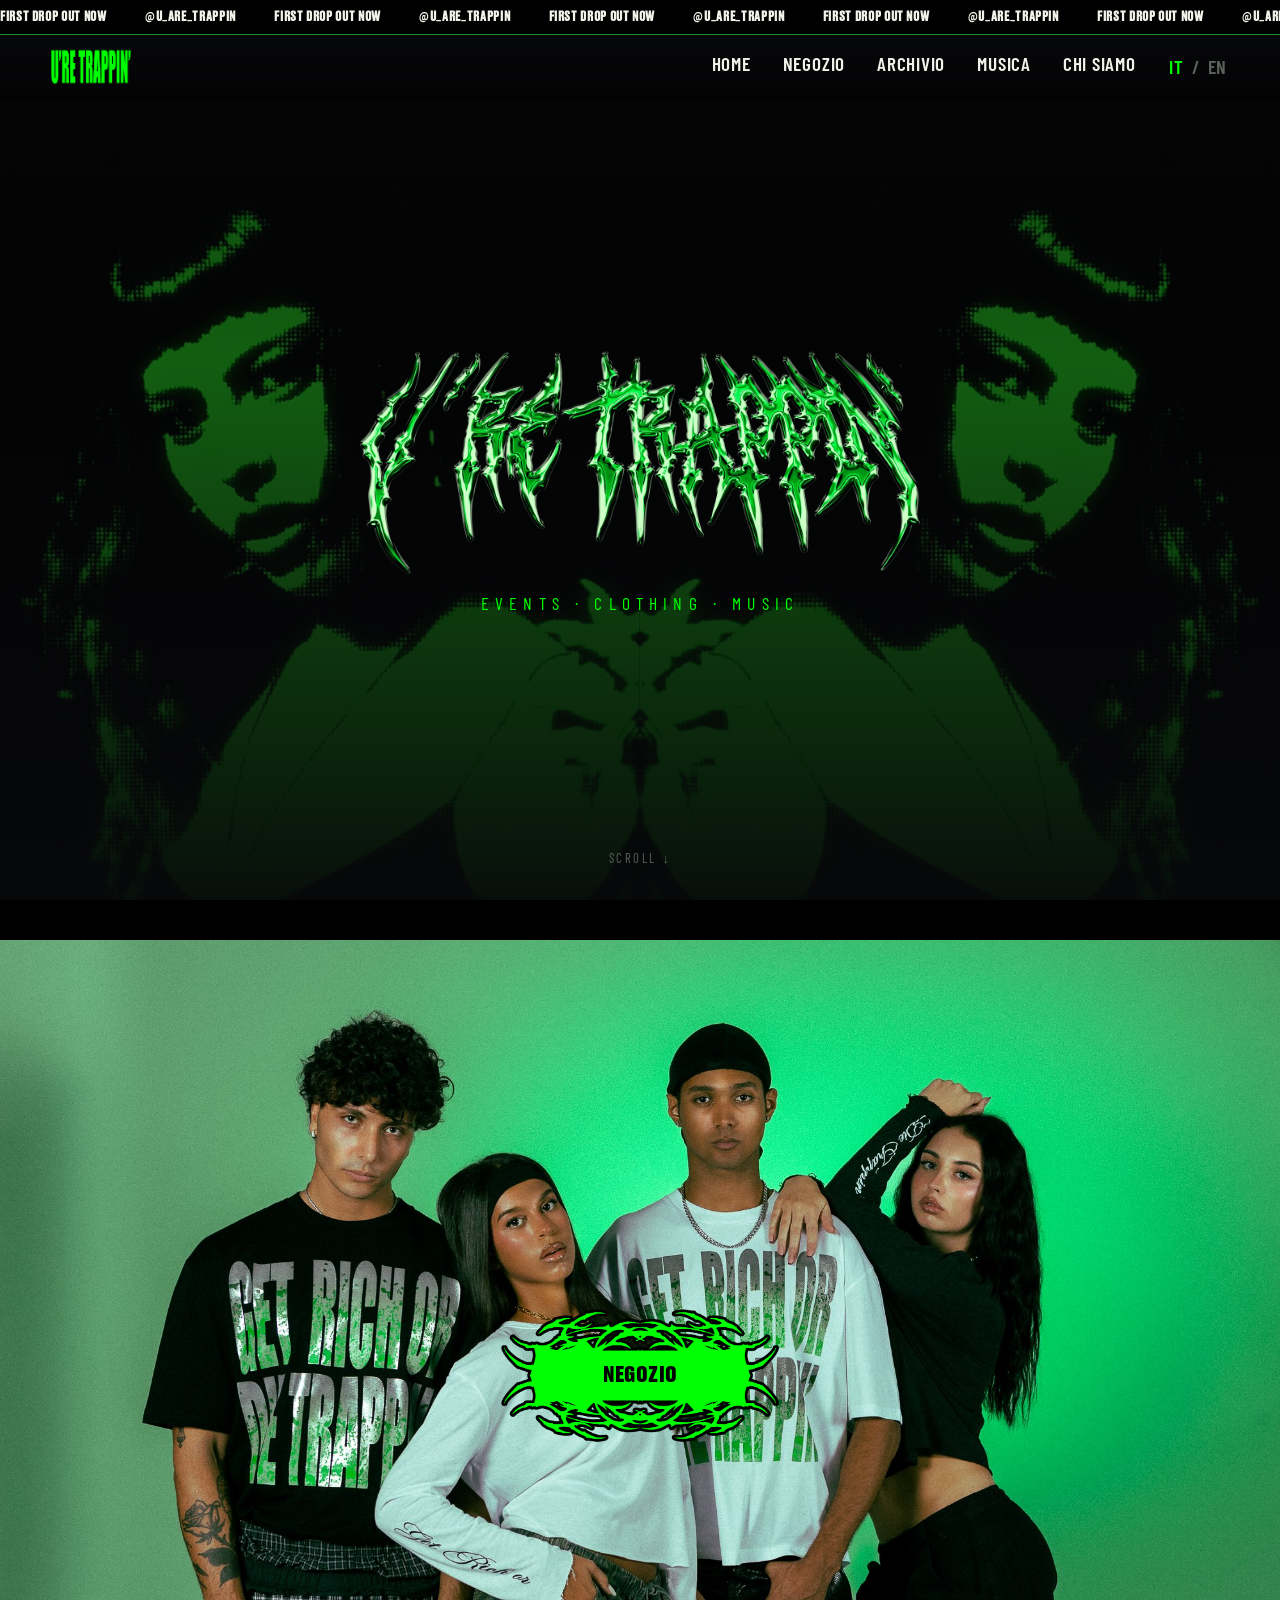
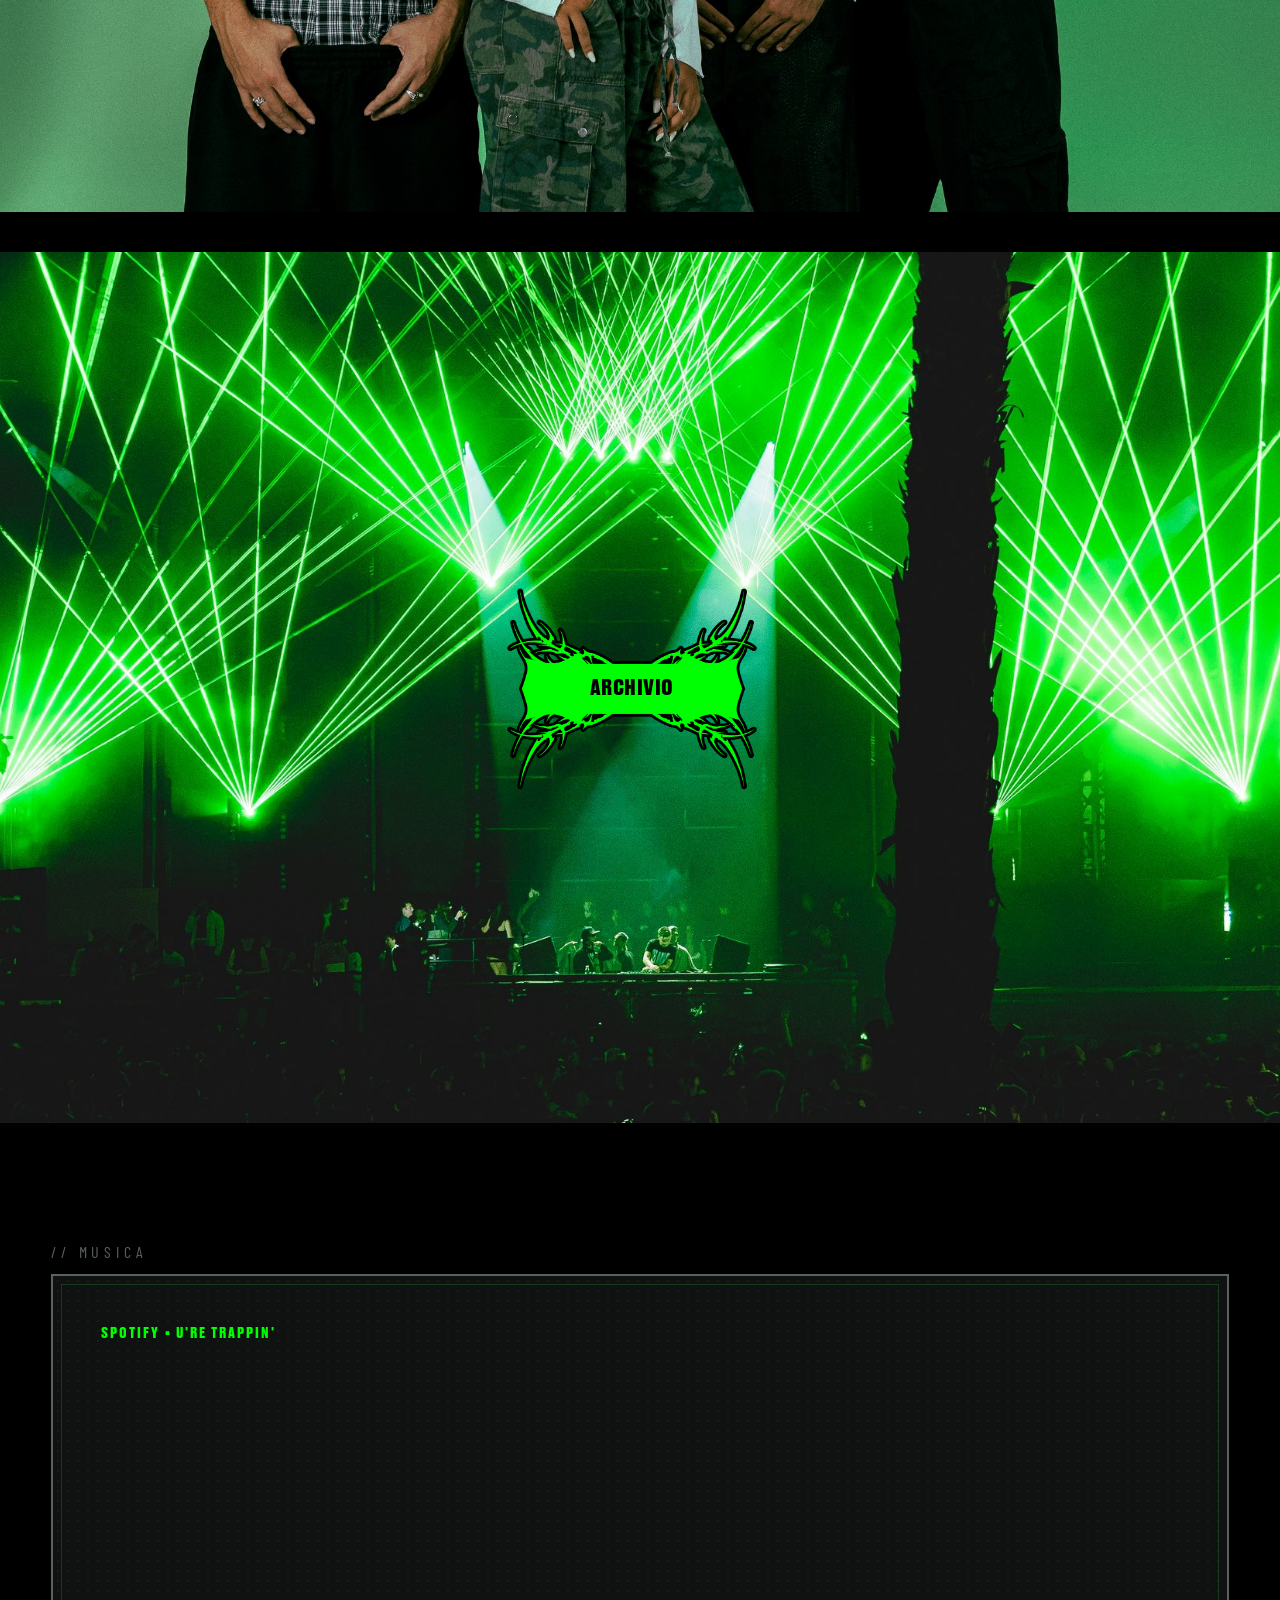
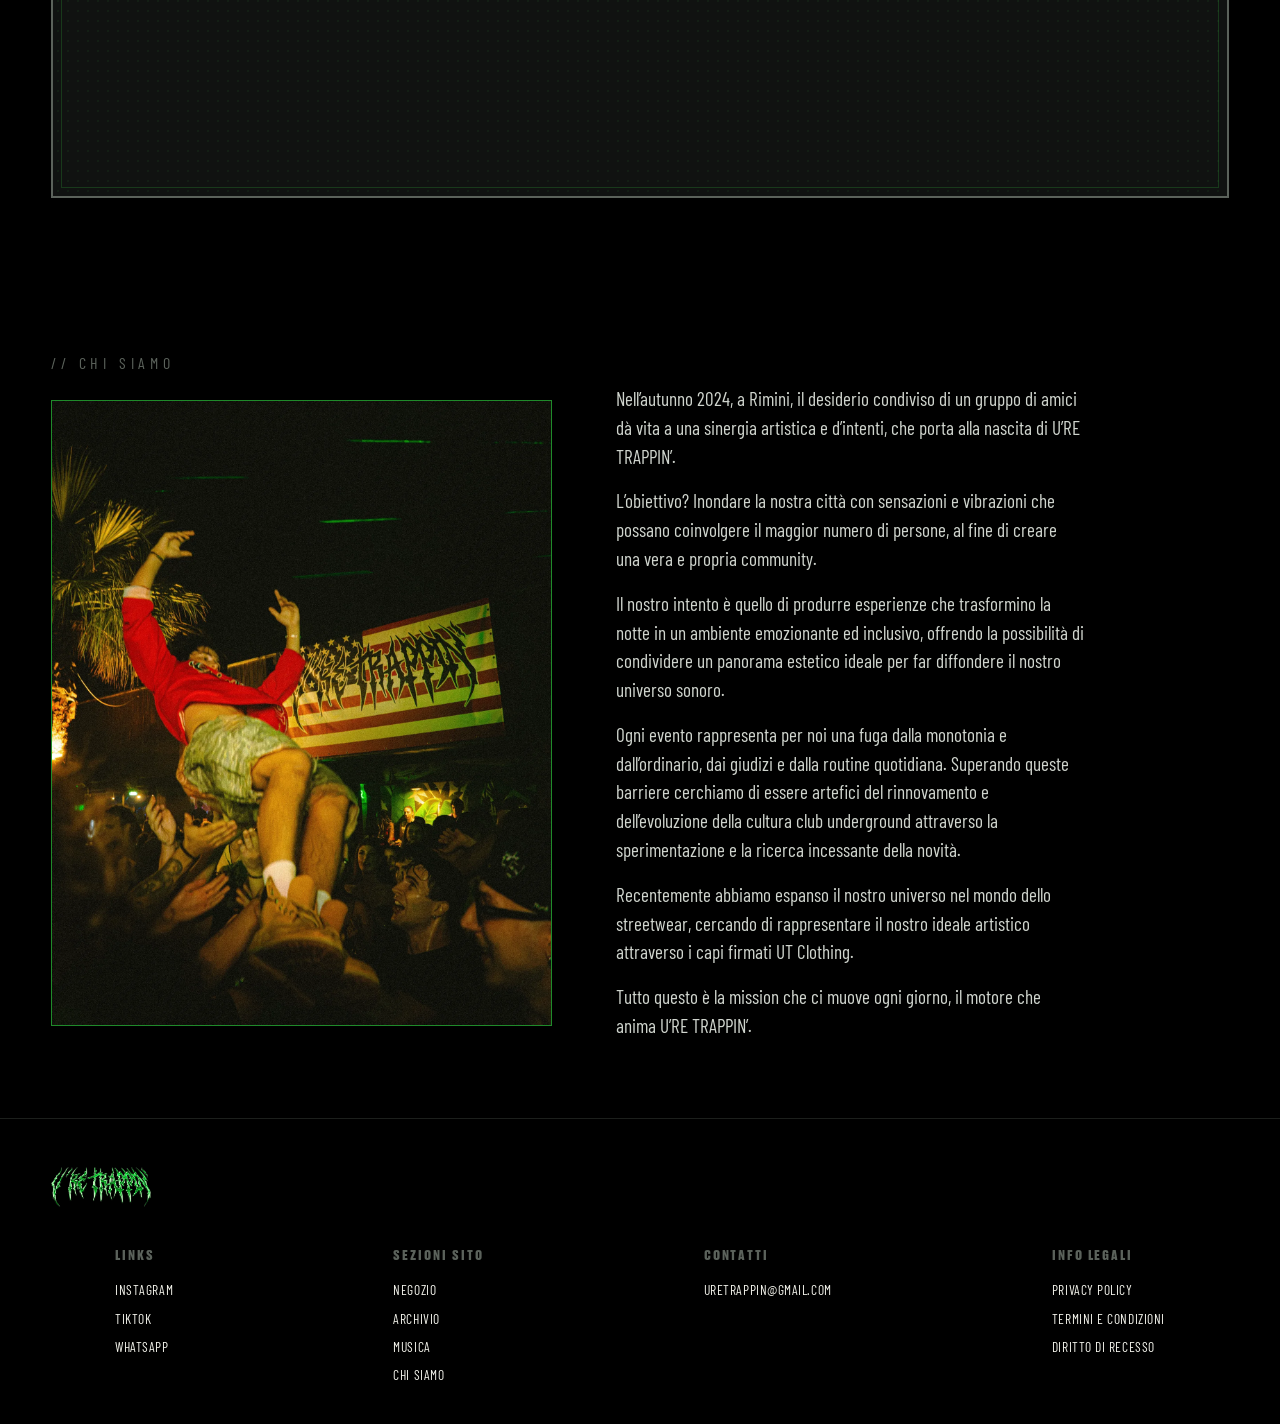
<file: index.html>
<!DOCTYPE html>
<html lang="it">
<head>
<meta charset="UTF-8">
<meta name="viewport" content="width=device-width, initial-scale=1.0">
<title>U'RE TRAPPIN'</title>
<!-- ===== SEO / CONDIVISIONE SOCIAL =====
     favicon segnaposto (assets/brand/favicon.png, sostituibile con
     un'icona vera quando ce n'è una). og:image è un percorso relativo:
     una volta online il sito con un dominio vero, va reso assoluto
     (https://tuodominio.it/assets/brand/og-image.png) perché WhatsApp/
     Instagram/Twitter leggano l'anteprima correttamente. -->
<link rel="icon" type="image/png" href="assets/brand/favicon.png?v=2">
<meta name="description" content="U're Trappin' — eventi, abbigliamento e musica. Scopri gli ultimi drop, l'archivio degli eventi e la nostra musica." data-i18n-attr="content:meta.home.desc">
<meta property="og:type" content="website">
<meta property="og:site_name" content="U're Trappin'">
<meta property="og:url" content="https://uretrappin.com/">
<meta property="og:title" content="U're Trappin'">
<meta property="og:description" content="Eventi, abbigliamento e musica. Scopri gli ultimi drop, l'archivio e la nostra musica.">
<meta property="og:image" content="https://uretrappin.com/assets/brand/og-image.png">
<meta name="twitter:card" content="summary_large_image">
<meta name="twitter:title" content="U're Trappin'">
<meta name="twitter:description" content="Eventi, abbigliamento e musica.">
<meta name="twitter:image" content="https://uretrappin.com/assets/brand/og-image.png">
<link rel="preconnect" href="https://fonts.googleapis.com">
<link href="https://fonts.googleapis.com/css2?family=Anton&family=Bungee&family=Baloo+2:wght@600;800&family=Barlow+Condensed:wght@400;500;600;700&family=Michroma&display=swap" rel="stylesheet">
<link rel="stylesheet" href="css/style.css">
</head>
<body>

<!-- ===== COUNTDOWN DROP =====
     Caricato da js/common.js (loadCountdown, condiviso da TUTTE le
     pagine) dentro questo div — vedi il commento lì per come
     rimuoverlo dopo il lancio vero. -->
<div id="countdown-root"></div>

<!-- ===== SCHERMATA DI CARICAMENTO =====
     Overlay a schermo intero, visibile finché la pagina non ha finito
     di caricare (immagini incluse). Sparisce da solo via js/common.js
     (vedi funzione hidePageLoader). -->
<div id="pageLoader">
  <img src="assets/brand/logo-hero-footer.webp" alt="U're Trappin'" class="loader-logo">
</div>

<!-- ===== NAVBAR (condivisa, vedi partials/nav.html) ===== -->
<div id="nav-mount"></div>

<!-- ===== HERO (landing) =====
     Foto di sfondo + logo. Per cambiare la foto: modifica il
     percorso in css/style.css alla regola .hero::before -->
<section class="hero">
  <!-- ===== PROVA VIDEO DI SFONDO (temporaneo) =====
       Due video diversi: uno per desktop e uno per mobile (sotto i
       720px). Il src NON è scritto qui ma scelto da js/common.js in base
       alla larghezza dello schermo, così il browser scarica solo quello
       che serve (un <source media> dentro <video> non funziona, quello
       vale solo per <picture>). La foto di .hero::before in
       css/style.css resta lì sotto, e torna visibile da sola se il
       video non parte. Per togliere la prova: elimina questo <video>. -->
  <video class="hero-video" autoplay muted loop playsinline webkit-playsinline preload="auto"
         data-src-desktop="assets/brand/hero-video-desktop.mp4"
         data-src-mobile="assets/brand/hero-video-mobile.mp4"></video>
  <div class="hero-content">
    <img class="logo" src="assets/brand/logo-hero-footer.webp" alt="U're Trappin'">
    <div class="tag">Events · Clothing · Music</div>
  </div>
  <div class="scroll-cue">Scroll ↓</div>
</section>

<!-- ===== SEZIONE SHOP (anteprima sulla home) =====
     Foto a piena larghezza (sfondo CSS, vedi style.css) + pulsante
     grafico sopra (vedi .tribal-btn in style.css: usa PNG forniti dal
     grafico, assets/brand/pulsante-negozio.png). Foto diverse per
     mobile/desktop, gestite automaticamente da una media query in CSS
     — non serve toccare l'HTML per quello. -->
<section id="shop" class="teaser-banner">
  <a class="tribal-btn tribal-btn--negozio" href="shop.html">
    <span class="tribal-btn-label" data-i18n="nav.shop">Negozio</span>
  </a>
</section>

<!-- ===== SEZIONE GALLERY (anteprima sulla home) =====
     Stessa logica della sezione Shop qui sopra, con
     assets/brand/pulsante-archivio.png. -->
<section id="gallery" class="teaser-banner">
  <a class="tribal-btn tribal-btn--archivio" href="gallery.html">
    <span class="tribal-btn-label" data-i18n="nav.gallery">Archivio</span>
  </a>
</section>

<!-- ===== SEZIONE EVENTI =====
     Rimossa temporaneamente (non eliminata dal progetto: recuperabile
     dalla cronologia Git — commit prima della rimozione — se e quando
     servirà di nuovo). ===== -->

<!-- ===== SEZIONE MUSIC =====
     Player Spotify incorporato. Per cambiare playlist: sostituisci
     l'URL nel src dell'iframe con quello della tua playlist Spotify
     (Condividi > Incorpora playlist, sul sito/app di Spotify) -->
<section id="music">
  <div class="eyebrow" data-i18n="home.music">// Musica</div>
  <div class="panel">
    <div class="panel-label">Spotify · U're Trappin'</div>
    <div class="playlist-wrap">
      <iframe style="border-radius:0" src="https://open.spotify.com/embed/playlist/7722tCvP0Tci7ySR0g6ZQf?utm_source=generator&theme=0&si=49c74c0af75840aa" width="100%" height="380" frameBorder="0" allowfullscreen="" allow="autoplay; clipboard-write; encrypted-media; fullscreen; picture-in-picture" loading="lazy"></iframe>
    </div>
  </div>
</section>

<!-- ===== SEZIONE ABOUT US ===== -->
<section id="about">
  <div class="eyebrow" data-i18n="home.about">// Chi Siamo</div>
  <div class="about">
    <div class="about-photo">
      <img src="assets/brand/about-photo.webp" alt="U're Trappin' crew">
    </div>
    <div>
      <p data-i18n="home.aboutP1"></p>
      <p data-i18n="home.aboutP2"></p>
      <p data-i18n="home.aboutP3"></p>
      <p data-i18n="home.aboutP4"></p>
      <p data-i18n="home.aboutP5"></p>
      <p data-i18n="home.aboutP6"></p>
    </div>
  </div>
</section>

<!-- ===== FOOTER (condiviso, vedi partials/footer.html) ===== -->
<div id="footer-mount"></div>

<script src="js/common.js"></script>

</body>
</html>
</file>
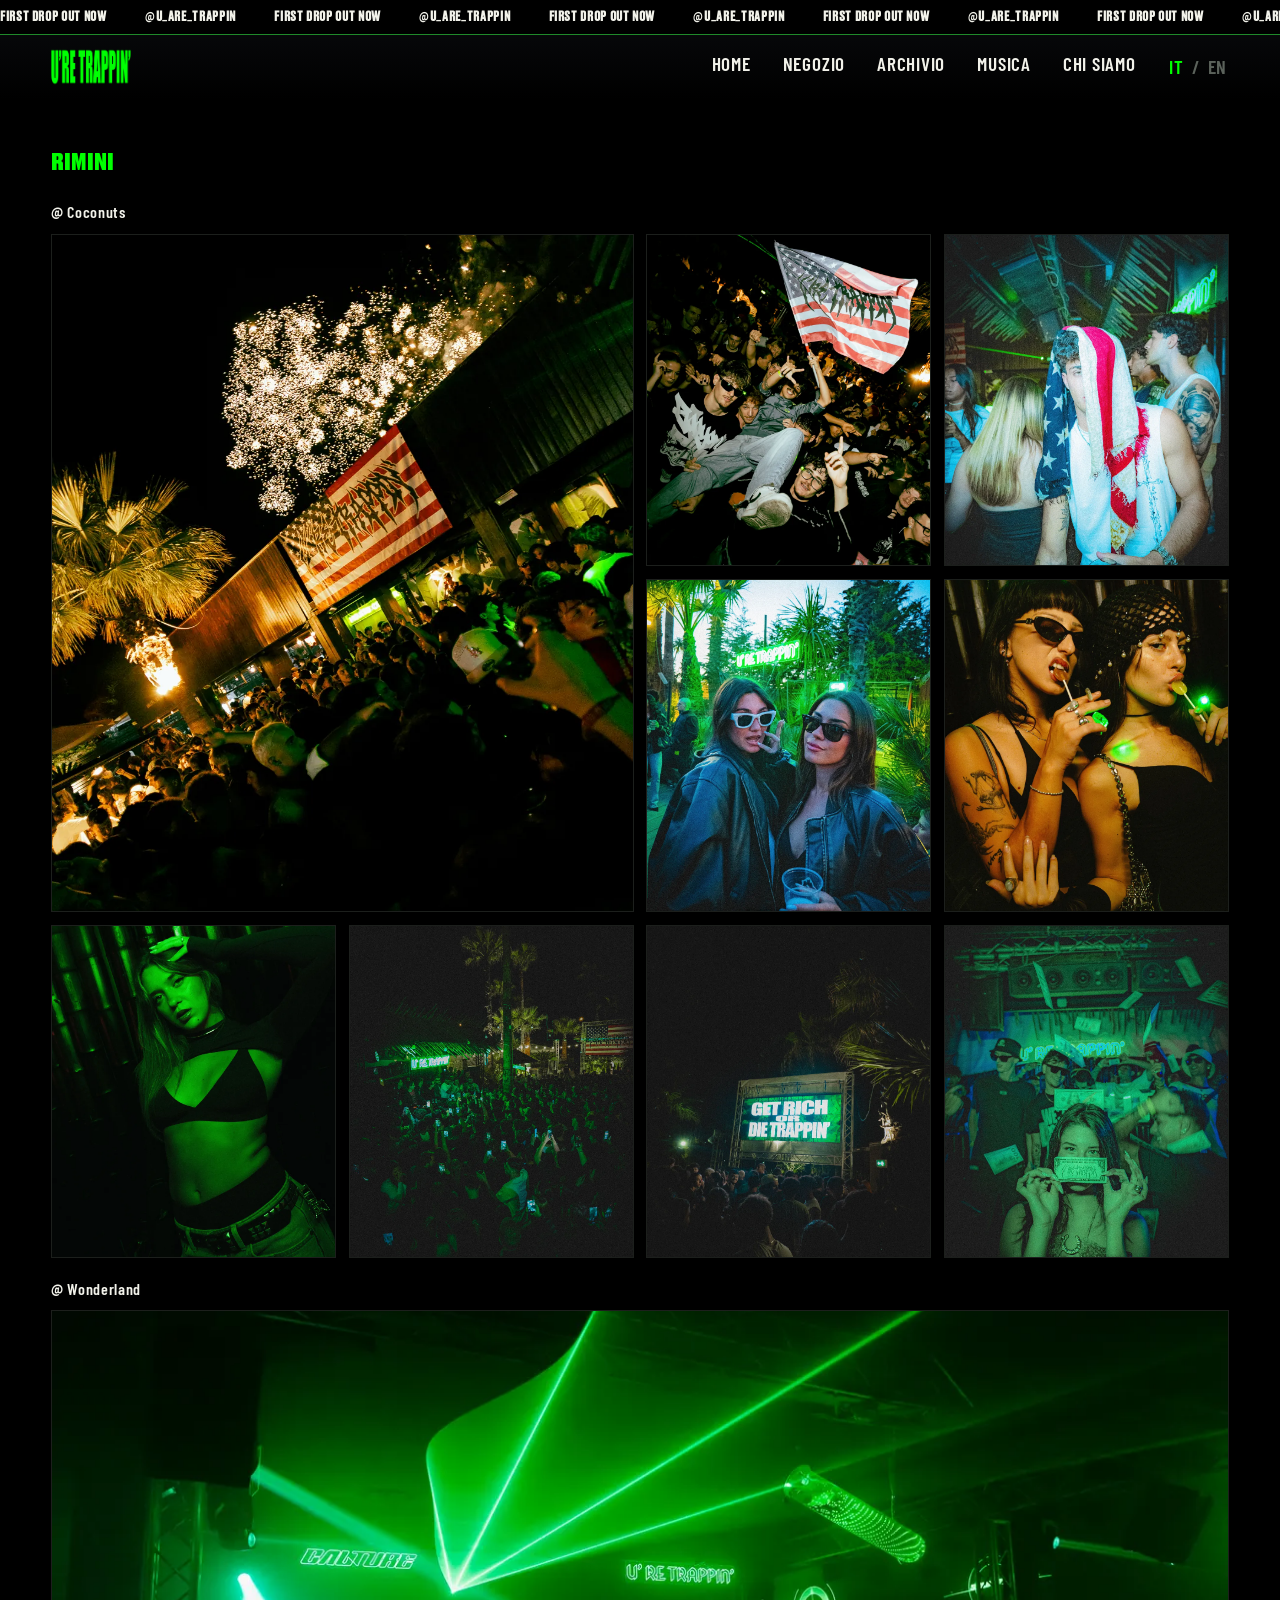
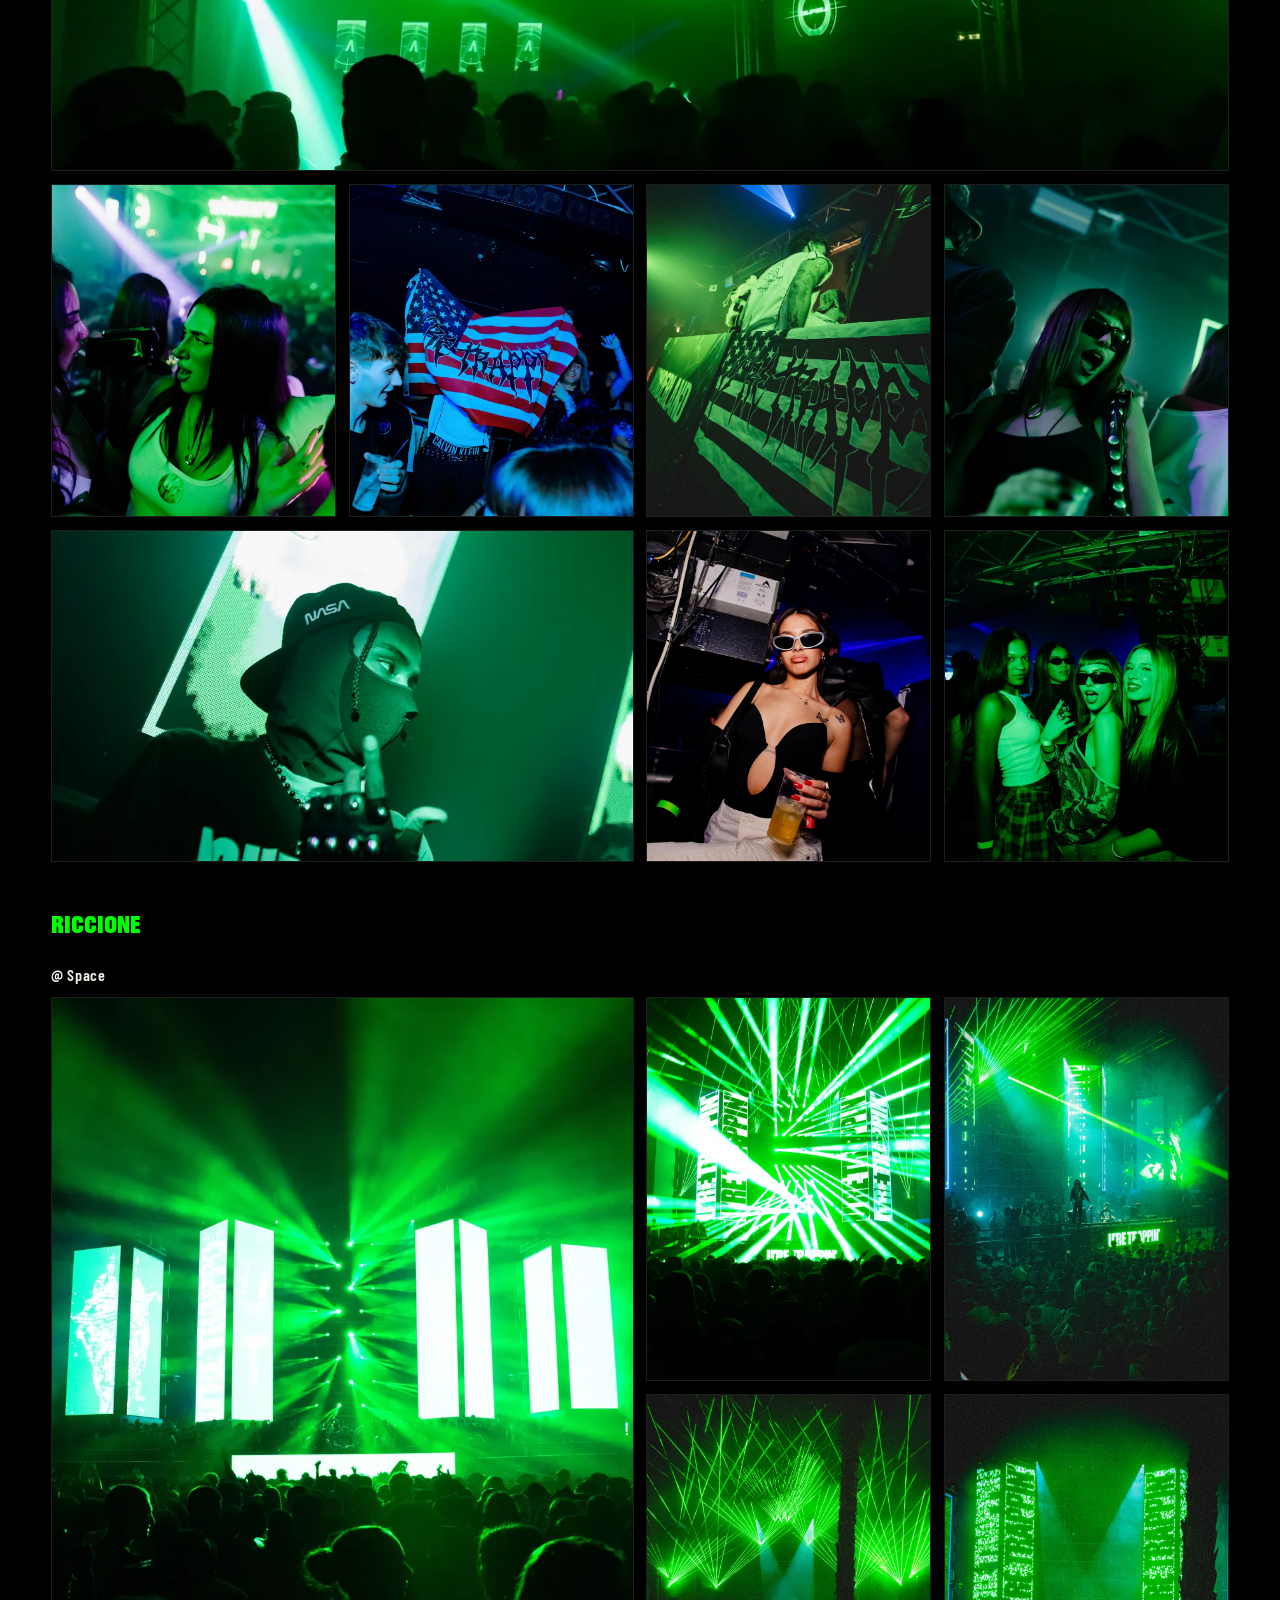
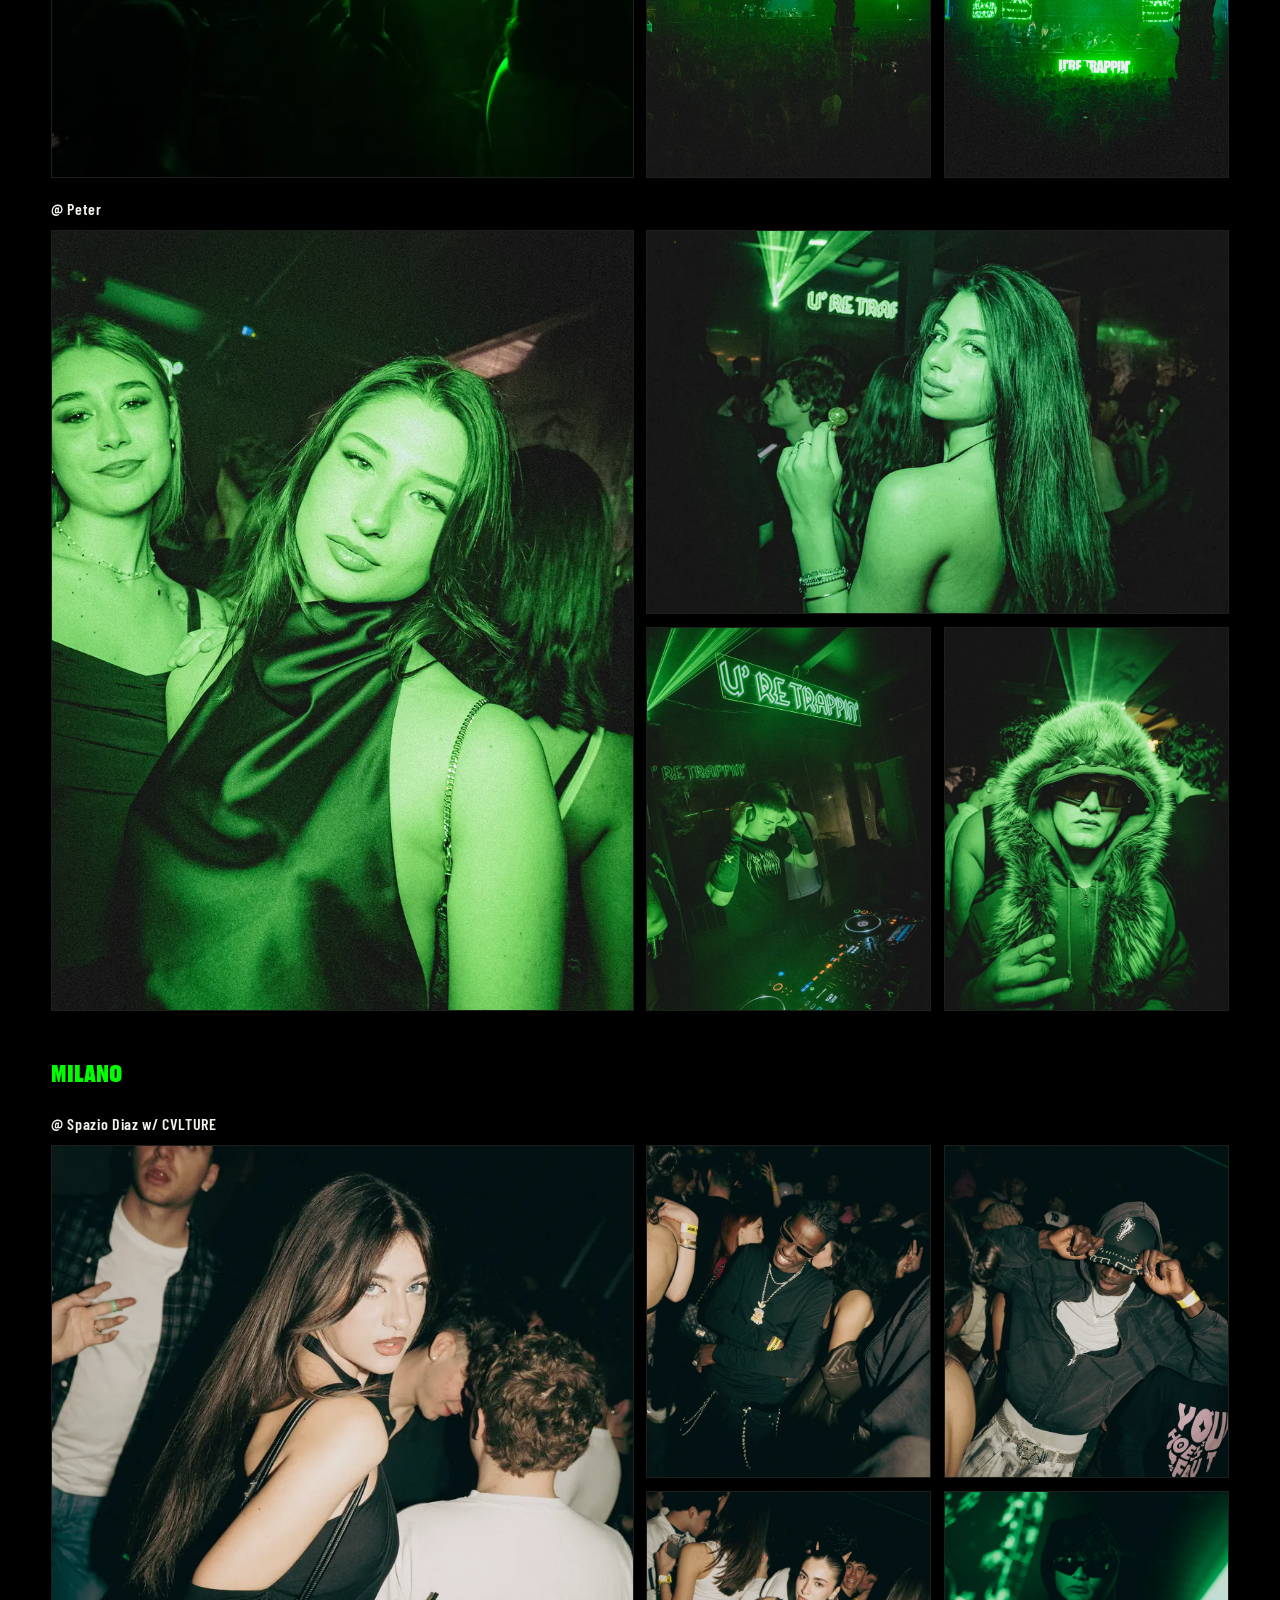
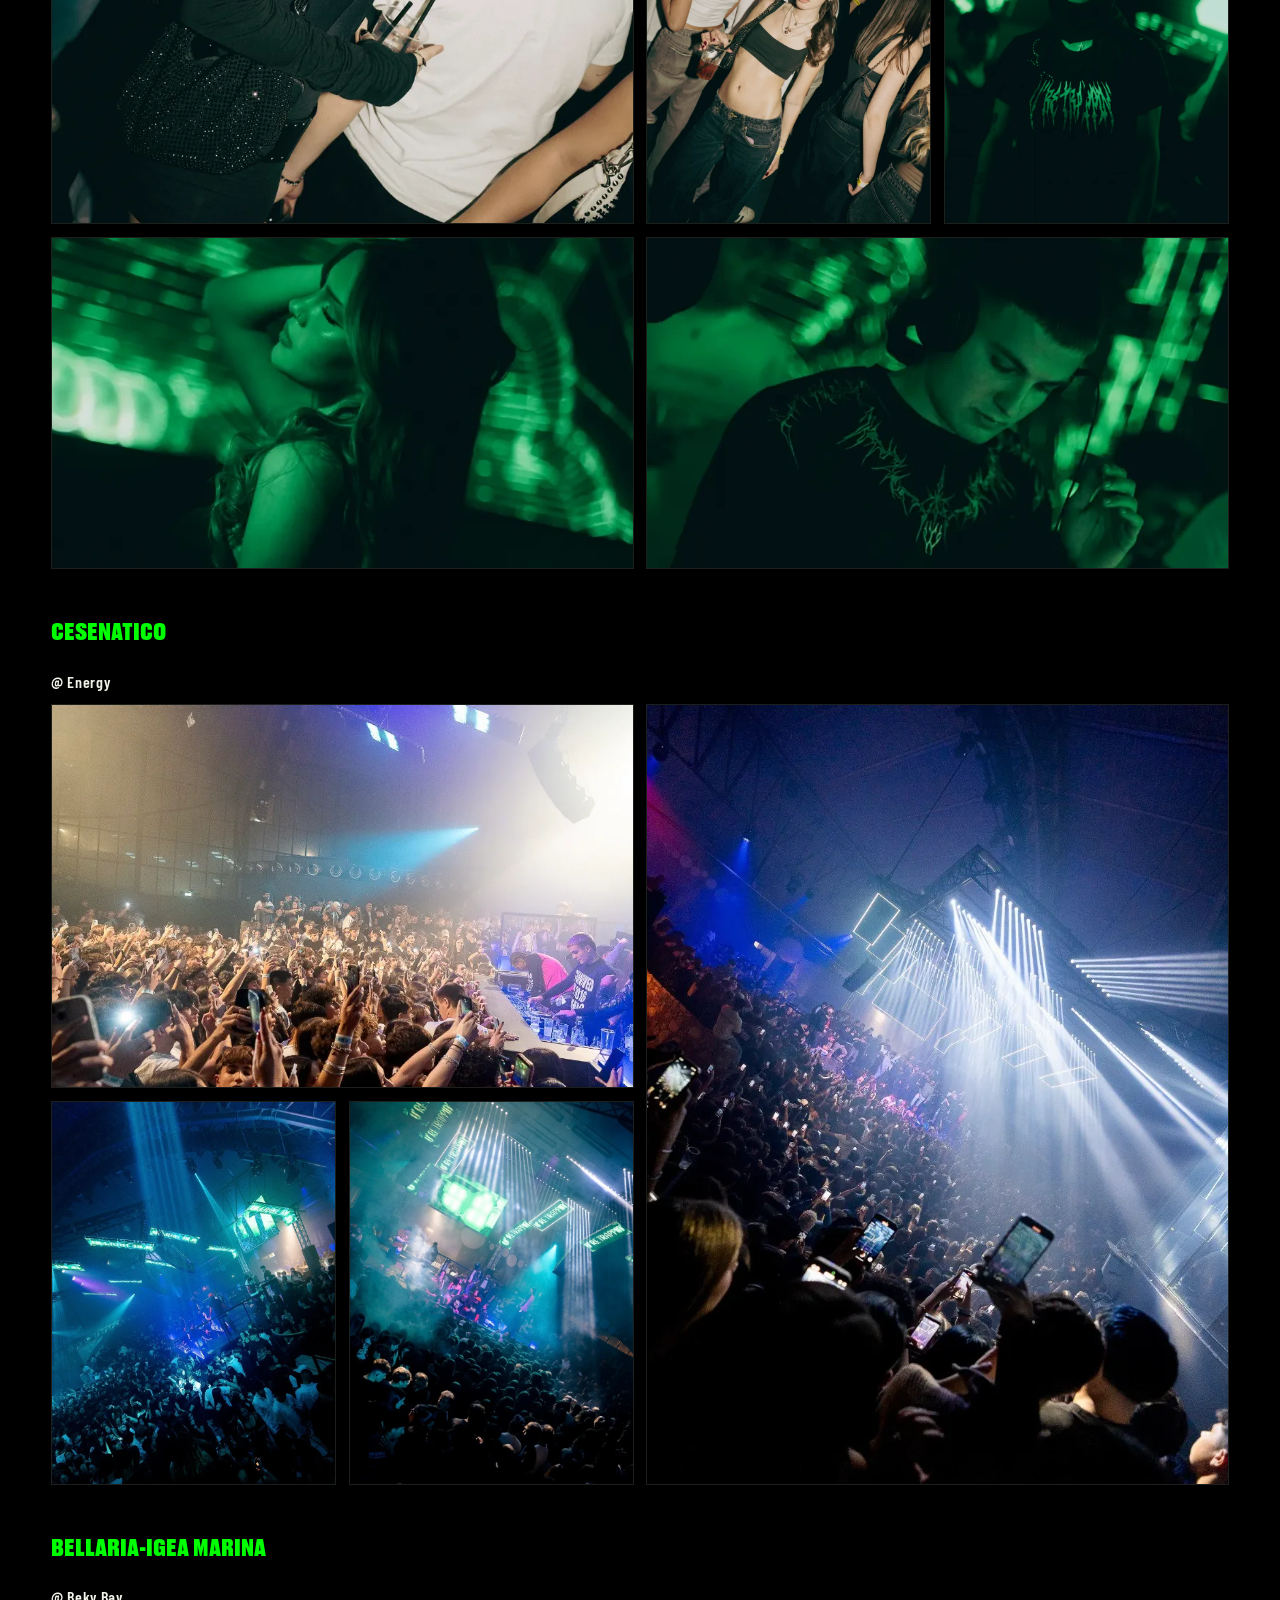
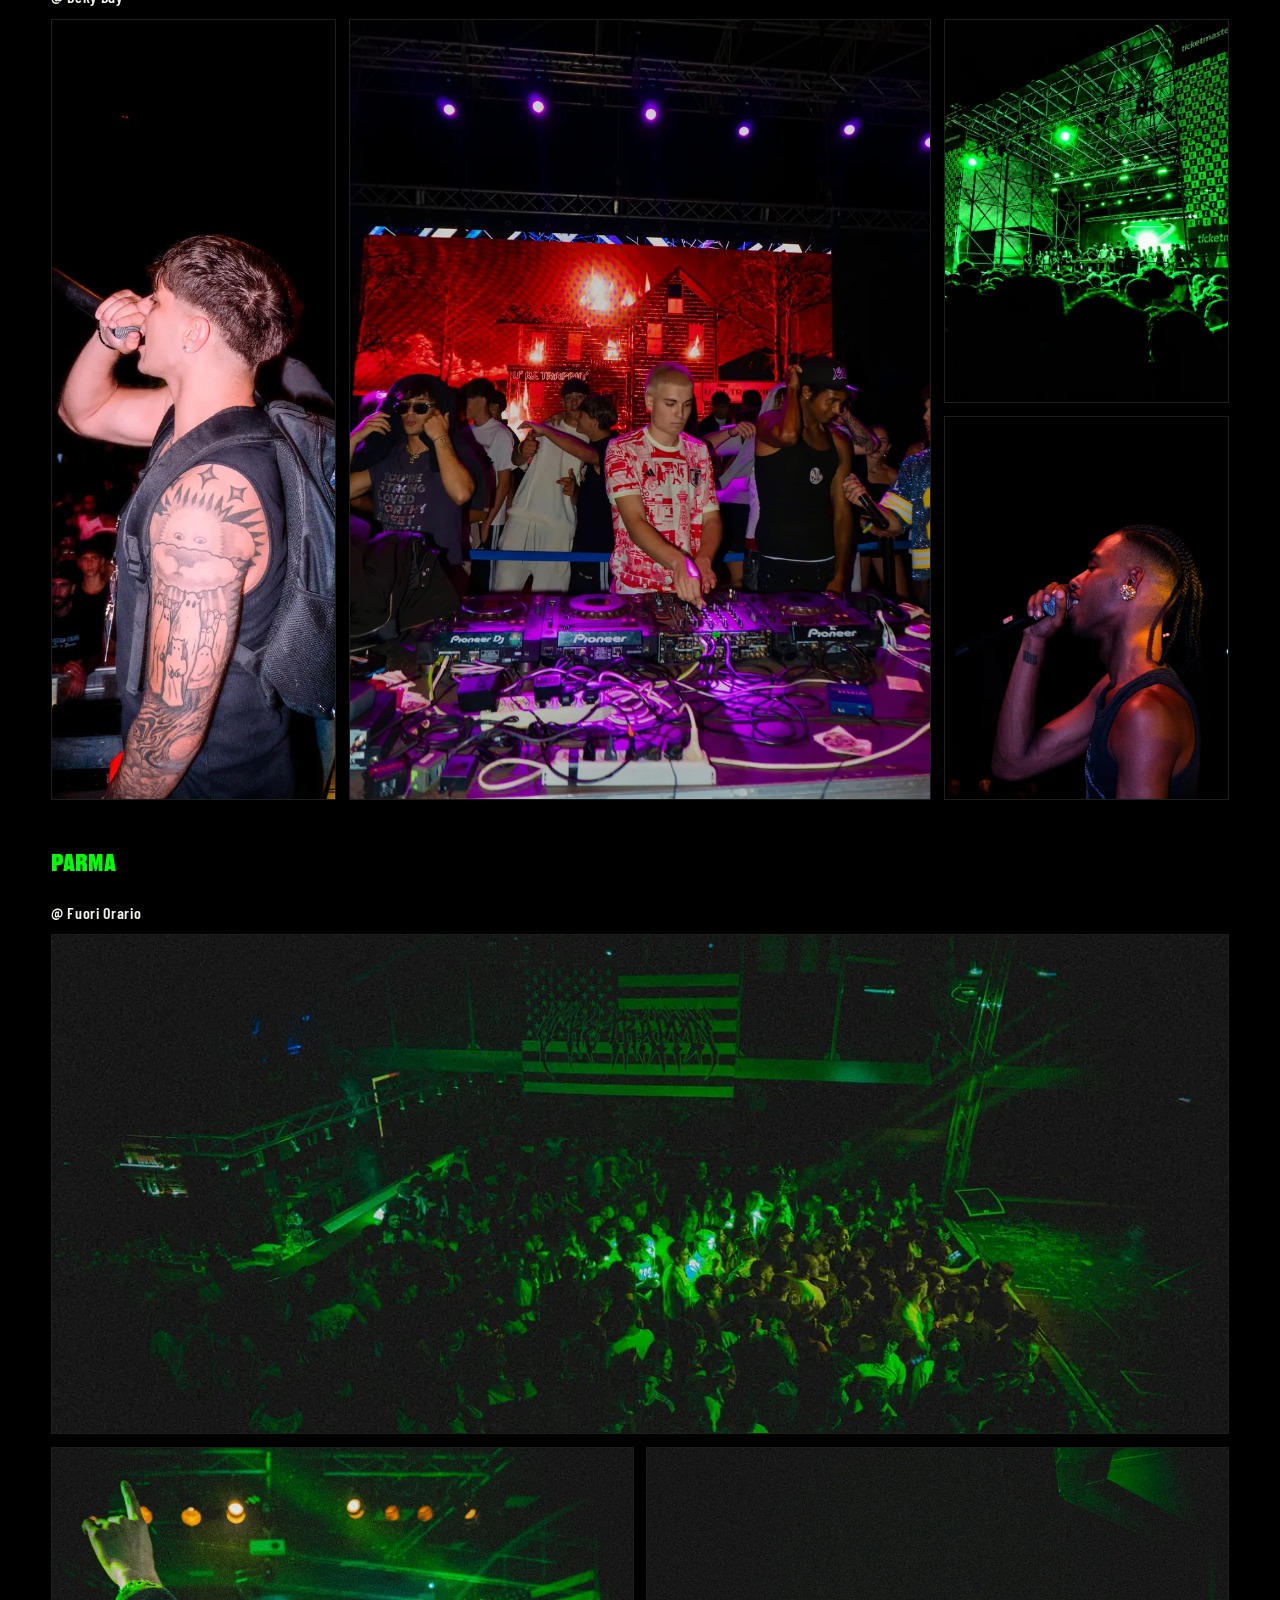
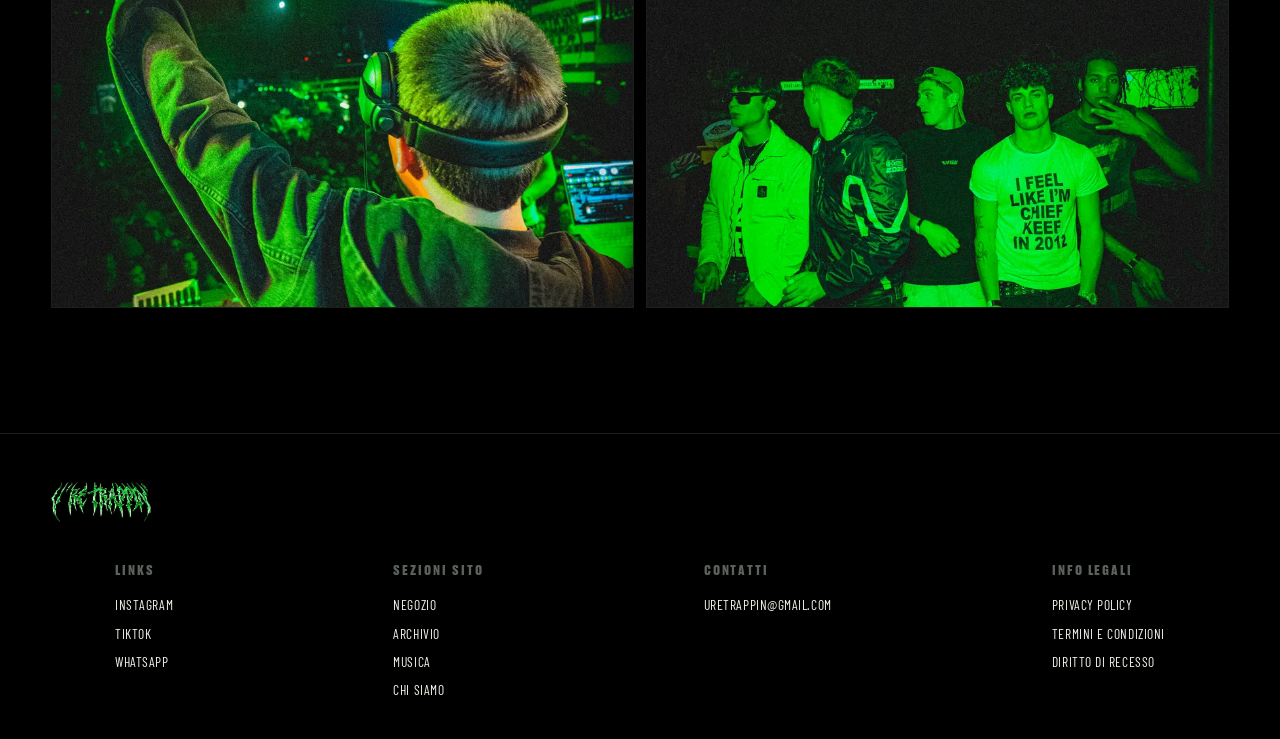
<file: gallery.html>
<!DOCTYPE html>
<html lang="it">
<head>
<meta charset="UTF-8">
<meta name="viewport" content="width=device-width, initial-scale=1.0">
<title data-i18n="meta.gallery.title">Archivio — U'RE TRAPPIN'</title>
<link rel="icon" type="image/png" href="assets/brand/favicon.png?v=2">
<meta name="description" content="Archivio U're Trappin' — foto dagli eventi in giro per l'Italia." data-i18n-attr="content:meta.gallery.desc">
<meta property="og:type" content="website">
<meta property="og:site_name" content="U're Trappin'">
<meta property="og:url" content="https://uretrappin.com/gallery.html">
<meta property="og:title" content="Archivio — U're Trappin'">
<meta property="og:description" content="Foto dagli eventi in giro per l'Italia.">
<meta property="og:image" content="https://uretrappin.com/assets/brand/og-image.png">
<meta name="twitter:card" content="summary_large_image">
<meta name="twitter:title" content="Archivio — U're Trappin'">
<meta name="twitter:description" content="Foto dagli eventi in giro per l'Italia.">
<meta name="twitter:image" content="https://uretrappin.com/assets/brand/og-image.png">
<link rel="preconnect" href="https://fonts.googleapis.com">
<link href="https://fonts.googleapis.com/css2?family=Anton&family=Bungee&family=Baloo+2:wght@600;800&family=Barlow+Condensed:wght@400;500;600;700&display=swap" rel="stylesheet">
<link rel="stylesheet" href="css/style.css">
</head>
<body>

<!-- ===== COUNTDOWN DROP =====
     Caricato da js/common.js (loadCountdown, condiviso da tutte le
     pagine) — impedisce di vedere/comprare il sito prima del lancio
     anche a chi apre questo URL direttamente. -->
<div id="countdown-root"></div>

<!-- ===== SCHERMATA DI CARICAMENTO =====
     Overlay a schermo intero, visibile finché la pagina non ha finito
     di caricare (immagini incluse). Sparisce da solo via js/common.js
     (vedi funzione hidePageLoader). -->
<div id="pageLoader">
  <img src="assets/brand/logo-hero-footer.webp" alt="U're Trappin'" class="loader-logo">
</div>

<div id="nav-mount"></div>

<section class="gallery-page">
  <!-- Città con sotto uno o più locali (@ Nome), ognuno col suo mosaico
       di foto. Il pattern del mosaico (classe mosaic--N) dipende dal
       numero di foto del locale — vedi css/style.css per i pattern
       disponibili. Su mobile tutte le foto si impilano in verticale
       (column-count:1), da desktop in su formano il collage "bento". -->
  <div class="city-group">
    <h2 class="city-name">Rimini</h2>
    <div class="venue-group">
      <h3 class="venue-name">@ Coconuts</h3>
      <div class="mosaic mosaic--9">
        <img src="assets/gallery/rimini-coconuts-1.webp" alt="Coconuts, Rimini" loading="lazy">
        <img src="assets/gallery/rimini-coconuts-2.webp" alt="Coconuts, Rimini" loading="lazy">
        <img src="assets/gallery/rimini-coconuts-3.webp" alt="Coconuts, Rimini" loading="lazy">
        <img src="assets/gallery/rimini-coconuts-4.webp" alt="Coconuts, Rimini" loading="lazy">
        <img src="assets/gallery/rimini-coconuts-5.webp" alt="Coconuts, Rimini" loading="lazy">
        <img src="assets/gallery/rimini-coconuts-6.webp" alt="Coconuts, Rimini" loading="lazy">
        <img src="assets/gallery/rimini-coconuts-7.webp" alt="Coconuts, Rimini" loading="lazy">
        <img src="assets/gallery/rimini-coconuts-8.webp" alt="Coconuts, Rimini" loading="lazy">
        <img src="assets/gallery/rimini-coconuts-9.webp" alt="Coconuts, Rimini" loading="lazy">
      </div>
    </div>
    <div class="venue-group">
      <h3 class="venue-name">@ Wonderland</h3>
      <div class="mosaic mosaic--8">
        <img src="assets/gallery/rimini-wonderland-1.webp" alt="Wonderland, Rimini" loading="lazy">
        <img src="assets/gallery/rimini-wonderland-2.webp" alt="Wonderland, Rimini" loading="lazy">
        <img src="assets/gallery/rimini-wonderland-3.webp" alt="Wonderland, Rimini" loading="lazy">
        <img src="assets/gallery/rimini-wonderland-4.webp" alt="Wonderland, Rimini" loading="lazy">
        <img src="assets/gallery/rimini-wonderland-5.webp" alt="Wonderland, Rimini" loading="lazy">
        <img src="assets/gallery/rimini-wonderland-6.webp" alt="Wonderland, Rimini" loading="lazy">
        <img src="assets/gallery/rimini-wonderland-7.webp" alt="Wonderland, Rimini" loading="lazy">
        <img src="assets/gallery/rimini-wonderland-8.webp" alt="Wonderland, Rimini" loading="lazy">
      </div>
    </div>
  </div>

  <div class="city-group">
    <h2 class="city-name">Riccione</h2>
    <div class="venue-group">
      <h3 class="venue-name">@ Space</h3>
      <div class="mosaic mosaic--5">
        <img src="assets/gallery/riccione-space-1.webp" alt="Space, Riccione" loading="lazy">
        <img src="assets/gallery/riccione-space-2.webp" alt="Space, Riccione" loading="lazy">
        <img src="assets/gallery/riccione-space-3.webp" alt="Space, Riccione" loading="lazy">
        <img src="assets/gallery/riccione-space-4.webp" alt="Space, Riccione" loading="lazy">
        <img src="assets/gallery/riccione-space-5.webp" alt="Space, Riccione" loading="lazy">
      </div>
    </div>
    <div class="venue-group">
      <h3 class="venue-name">@ Peter</h3>
      <div class="mosaic">
        <img src="assets/gallery/riccione-peter-1.webp" alt="Peter, Riccione" loading="lazy">
        <img src="assets/gallery/riccione-peter-2.webp" alt="Peter, Riccione" loading="lazy">
        <img src="assets/gallery/riccione-peter-3.webp" alt="Peter, Riccione" loading="lazy">
        <img src="assets/gallery/riccione-peter-4.webp" alt="Peter, Riccione" loading="lazy">
      </div>
    </div>
  </div>

  <div class="city-group">
    <h2 class="city-name">Milano</h2>
    <div class="venue-group">
      <h3 class="venue-name">@ Spazio Diaz <span class="venue-collab">w/ CVLTURE</span></h3>
      <div class="mosaic mosaic--7">
        <img src="assets/gallery/milano-spaziodiaz-1.webp" alt="Spazio Diaz, Milano" loading="lazy">
        <img src="assets/gallery/milano-spaziodiaz-2.webp" alt="Spazio Diaz, Milano" loading="lazy">
        <img src="assets/gallery/milano-spaziodiaz-3.webp" alt="Spazio Diaz, Milano" loading="lazy">
        <img src="assets/gallery/milano-spaziodiaz-4.webp" alt="Spazio Diaz, Milano" loading="lazy">
        <img src="assets/gallery/milano-spaziodiaz-5.webp" alt="Spazio Diaz, Milano" loading="lazy">
        <img src="assets/gallery/milano-spaziodiaz-6.webp" alt="Spazio Diaz, Milano" loading="lazy">
        <img src="assets/gallery/milano-spaziodiaz-7.webp" alt="Spazio Diaz, Milano" loading="lazy">
      </div>
    </div>
  </div>

  <div class="city-group">
    <h2 class="city-name">Cesenatico</h2>
    <div class="venue-group">
      <h3 class="venue-name">@ Energy</h3>
      <div class="mosaic mosaic--b">
        <img src="assets/gallery/cesenatico-energy-1.webp" alt="Energy, Cesenatico" loading="lazy">
        <img src="assets/gallery/cesenatico-energy-2.webp" alt="Energy, Cesenatico" loading="lazy">
        <img src="assets/gallery/cesenatico-energy-3.webp" alt="Energy, Cesenatico" loading="lazy">
        <img src="assets/gallery/cesenatico-energy-4.webp" alt="Energy, Cesenatico" loading="lazy">
      </div>
    </div>
  </div>

  <div class="city-group">
    <h2 class="city-name">Bellaria-Igea Marina</h2>
    <div class="venue-group">
      <h3 class="venue-name">@ Beky Bay</h3>
      <div class="mosaic mosaic--c">
        <img src="assets/gallery/bellaria-bekybay-1.webp" alt="Beky Bay, Bellaria-Igea Marina" loading="lazy">
        <img src="assets/gallery/bellaria-bekybay-2.webp" alt="Beky Bay, Bellaria-Igea Marina" loading="lazy">
        <img src="assets/gallery/bellaria-bekybay-4.webp" alt="Beky Bay, Bellaria-Igea Marina" loading="lazy">
        <img src="assets/gallery/bellaria-bekybay-3.webp" alt="Beky Bay, Bellaria-Igea Marina" loading="lazy">
      </div>
    </div>
  </div>

  <div class="city-group">
    <h2 class="city-name">Parma</h2>
    <div class="venue-group">
      <h3 class="venue-name">@ Fuori Orario</h3>
      <div class="mosaic mosaic--3">
        <img src="assets/gallery/parma-fuoriorario-3.webp" alt="Fuori Orario, Parma" loading="lazy">
        <img src="assets/gallery/parma-fuoriorario-1.webp" alt="Fuori Orario, Parma" loading="lazy">
        <img src="assets/gallery/parma-fuoriorario-2.webp" alt="Fuori Orario, Parma" loading="lazy">
      </div>
    </div>
  </div>
</section>

<div id="footer-mount"></div>

<script src="js/common.js"></script>

</body>
</html>
</file>
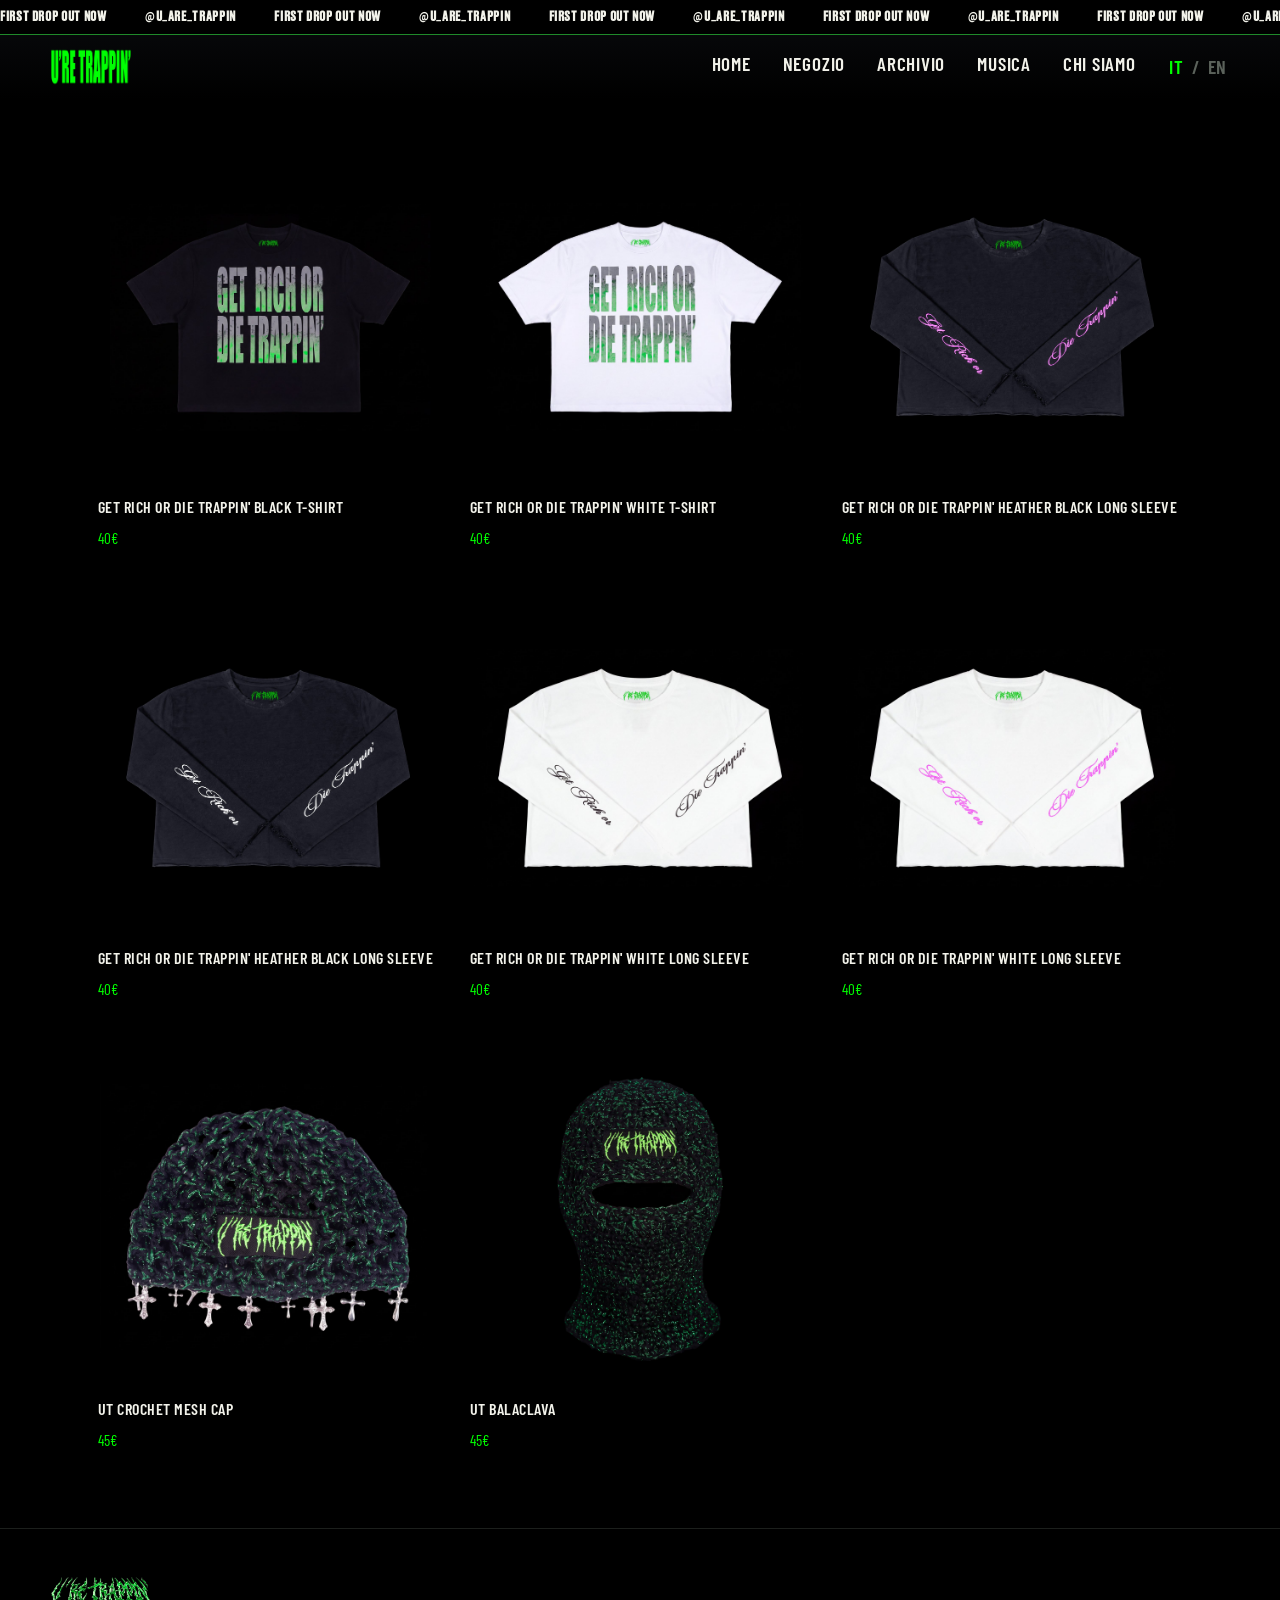
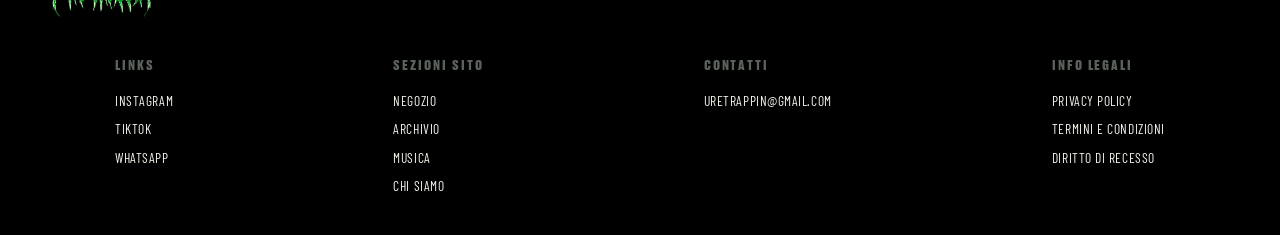
<file: shop.html>
<!DOCTYPE html>
<html lang="it">
<head>
<meta charset="UTF-8">
<meta name="viewport" content="width=device-width, initial-scale=1.0">
<title data-i18n="meta.shop.title">Negozio — U'RE TRAPPIN'</title>
<link rel="icon" type="image/png" href="assets/brand/favicon.png?v=2">
<meta name="description" content="Negozio ufficiale U're Trappin' — T-shirt, long sleeve, cappelli e accessori del brand." data-i18n-attr="content:meta.shop.desc">
<meta property="og:type" content="website">
<meta property="og:site_name" content="U're Trappin'">
<meta property="og:url" content="https://uretrappin.com/shop.html">
<meta property="og:title" content="Negozio — U're Trappin'">
<meta property="og:description" content="T-shirt, long sleeve, cappelli e accessori del brand U're Trappin'.">
<meta property="og:image" content="https://uretrappin.com/assets/brand/og-image.png">
<meta name="twitter:card" content="summary_large_image">
<meta name="twitter:title" content="Negozio — U're Trappin'">
<meta name="twitter:description" content="T-shirt, long sleeve, cappelli e accessori del brand.">
<meta name="twitter:image" content="https://uretrappin.com/assets/brand/og-image.png">
<link rel="preconnect" href="https://fonts.googleapis.com">
<link href="https://fonts.googleapis.com/css2?family=Anton&family=Bungee&family=Baloo+2:wght@600;800&family=Barlow+Condensed:wght@400;500;600;700&display=swap" rel="stylesheet">
<link rel="stylesheet" href="css/style.css">
</head>
<body>

<!-- ===== COUNTDOWN DROP =====
     Caricato da js/common.js (loadCountdown, condiviso da tutte le
     pagine) — impedisce di vedere/comprare il sito prima del lancio
     anche a chi apre questo URL direttamente. -->
<div id="countdown-root"></div>

<!-- ===== SCHERMATA DI CARICAMENTO =====
     Overlay a schermo intero, visibile finché la pagina non ha finito
     di caricare (immagini incluse). Sparisce da solo via js/common.js
     (vedi window.addEventListener('load', ...)). -->
<div id="pageLoader">
  <img src="assets/brand/logo-hero-footer.webp" alt="U're Trappin'" class="loader-logo">
</div>

<div id="nav-mount"></div>

<!-- ===== SHOP =====
     I prodotti sono generati automaticamente da js/shop.js,
     leggendo i dati da data/products.json. Per aggiungere/togliere
     un prodotto basta editare quel file, non serve toccare questo
     HTML. -->
<section class="shop-page">
  <div class="products-grid" id="productsGrid">
    <p class="no-events" data-i18n="shop.loading">Caricamento prodotti…</p>
  </div>
</section>

<div id="footer-mount"></div>

<script src="js/common.js"></script>
<script src="js/shop.js"></script>

</body>
</html>
</file>
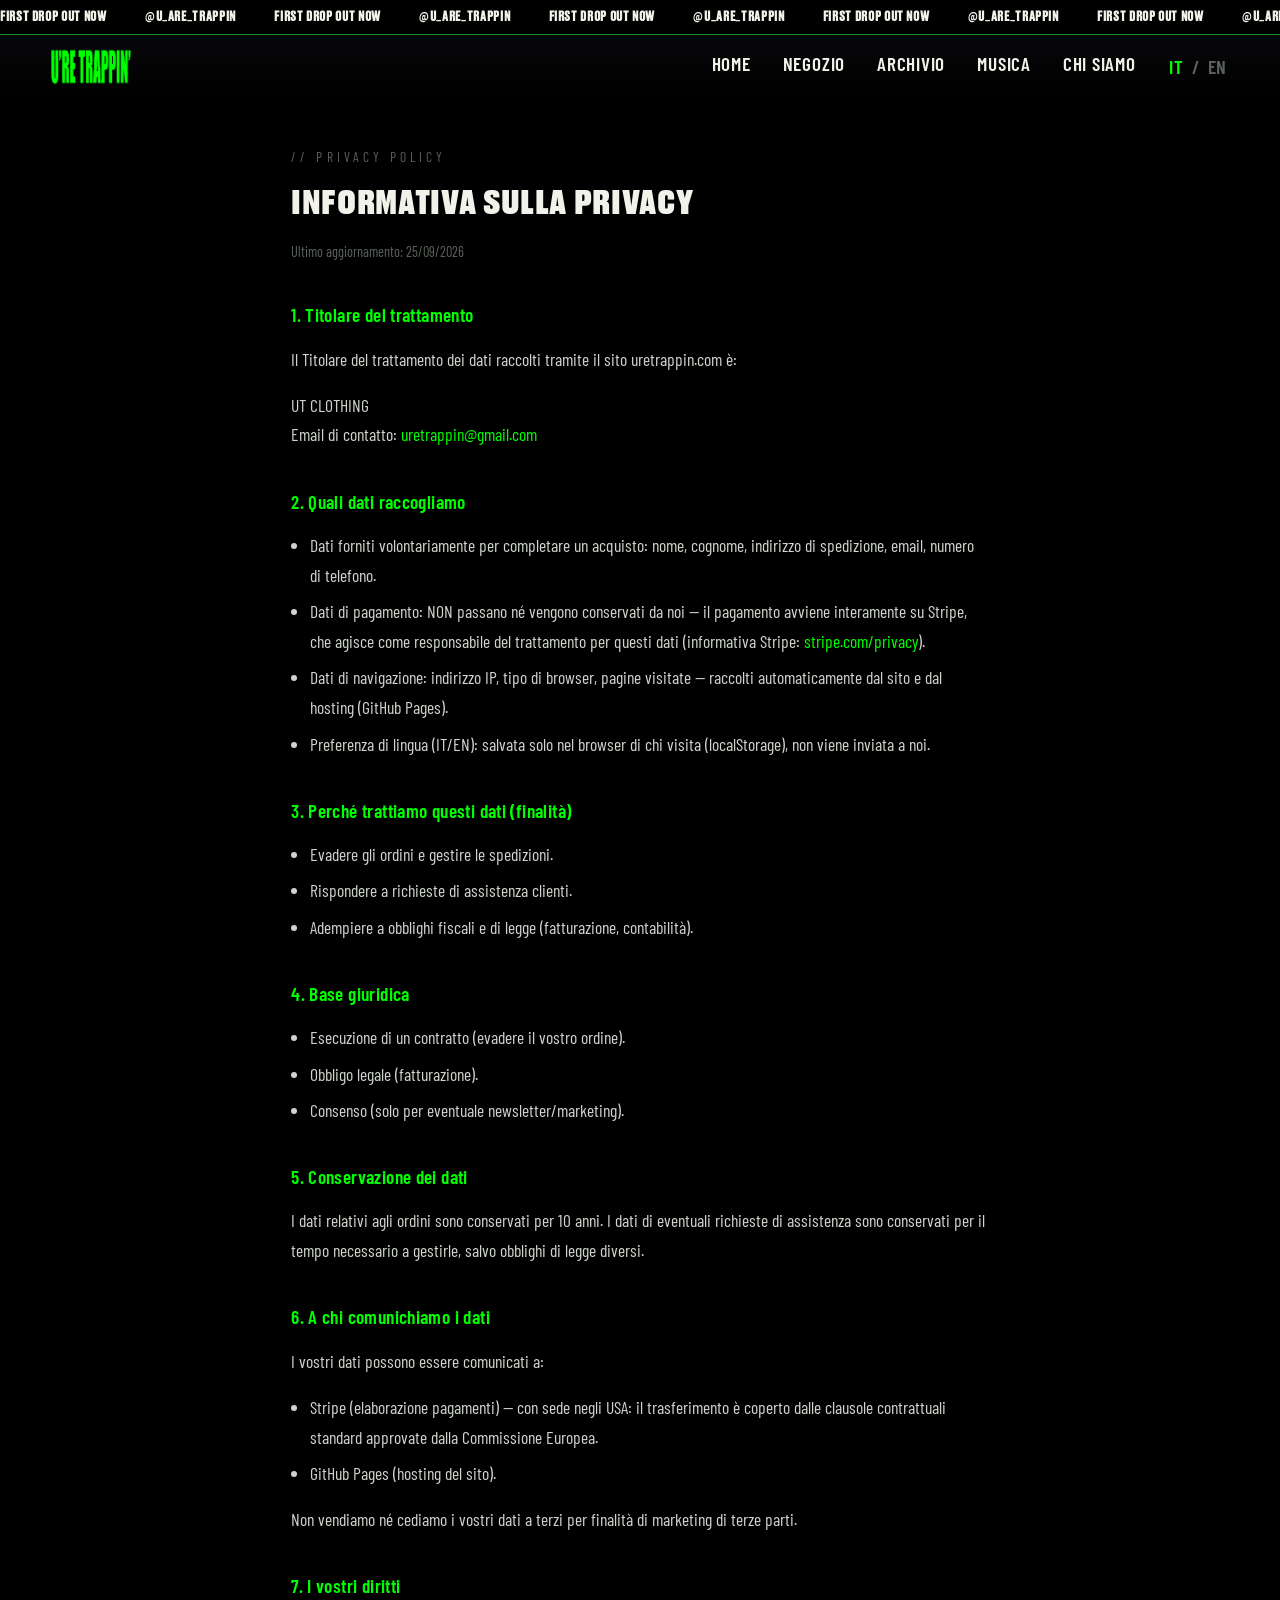
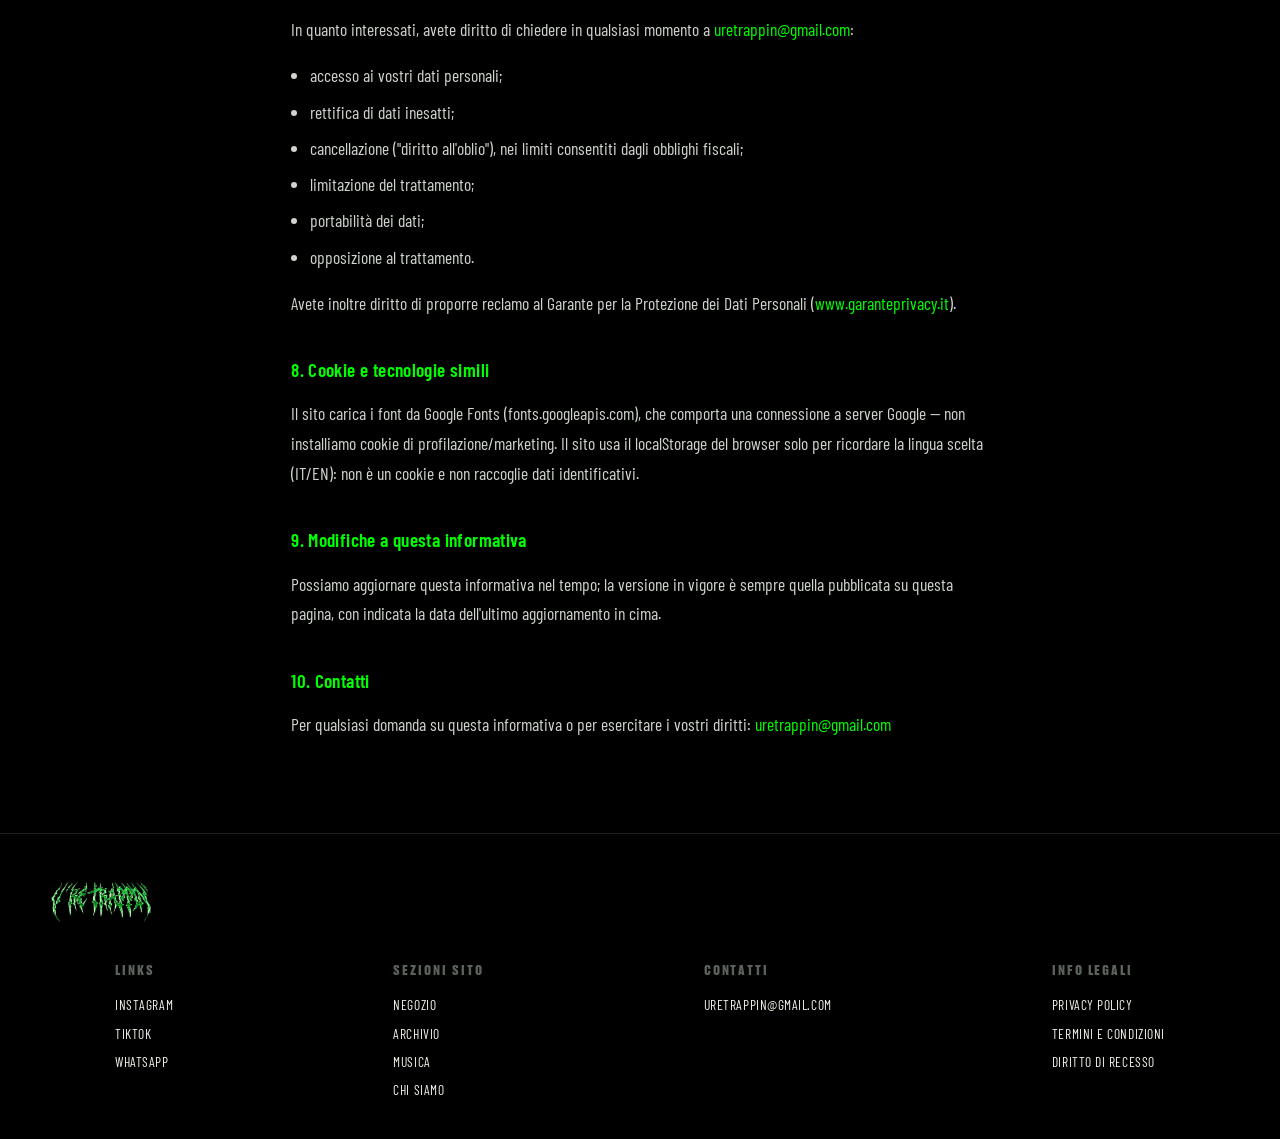
<file: legali/privacy.html>
<!DOCTYPE html>
<html lang="it">
<head>
<meta charset="UTF-8">
<meta name="viewport" content="width=device-width, initial-scale=1.0">
<title>Privacy Policy — U'RE TRAPPIN'</title>
<link rel="icon" type="image/png" href="../assets/brand/favicon.png?v=2">
<meta name="description" content="Privacy Policy di U're Trappin'." data-i18n-attr="content:meta.privacy.desc">
<meta property="og:type" content="website">
<meta property="og:site_name" content="U're Trappin'">
<meta property="og:url" content="https://uretrappin.com/legali/privacy.html">
<meta property="og:title" content="Privacy Policy — U'RE TRAPPIN'">
<meta property="og:description" content="Privacy Policy di U're Trappin'.">
<meta property="og:image" content="https://uretrappin.com/assets/brand/og-image.png">
<link rel="preconnect" href="https://fonts.googleapis.com">
<link href="https://fonts.googleapis.com/css2?family=Anton&family=Bungee&family=Baloo+2:wght@600;800&family=Barlow+Condensed:wght@400;500;600;700&display=swap" rel="stylesheet">
<link rel="stylesheet" href="../css/style.css">
</head>
<body>

<!-- ===== COUNTDOWN DROP =====
     Caricato da js/common.js (loadCountdown, condiviso da tutte le
     pagine) — impedisce di vedere il sito prima del lancio anche a
     chi apre questo URL direttamente. -->
<div id="countdown-root"></div>

<!-- ===== SCHERMATA DI CARICAMENTO ===== -->
<div id="pageLoader">
  <img src="../assets/brand/logo-hero-footer.webp" alt="U're Trappin'" class="loader-logo">
</div>

<!-- ===== NAVBAR ===== -->
<div id="nav-mount"></div>

<!-- ===== CONTENUTO LEGALE =====
     Bozza compilata dall'utente (legali-bozze/privacy-policy-bozza.txt),
     NON ANCORA controllata da un commercialista/avvocato — vedi nota
     lasciata in chat. Solo italiano, niente data-i18n: è testo legale
     lungo e strutturato, non adatto al sistema di chiavi i18n.json
     usato per le stringhe brevi del resto del sito. -->
<section class="legal-page">
  <div class="eyebrow">// Privacy Policy</div>
  <div class="legal-content">
    <h1>Informativa sulla privacy</h1>
    <p class="legal-updated">Ultimo aggiornamento: 25/09/2026</p>

    <h2>1. Titolare del trattamento</h2>
    <p>Il Titolare del trattamento dei dati raccolti tramite il sito uretrappin.com è:</p>
    <p>UT CLOTHING<br>Email di contatto: <a href="mailto:uretrappin@gmail.com">uretrappin@gmail.com</a></p>

    <h2>2. Quali dati raccogliamo</h2>
    <ul>
      <li>Dati forniti volontariamente per completare un acquisto: nome, cognome, indirizzo di spedizione, email, numero di telefono.</li>
      <li>Dati di pagamento: NON passano né vengono conservati da noi — il pagamento avviene interamente su Stripe, che agisce come responsabile del trattamento per questi dati (informativa Stripe: <a href="https://stripe.com/privacy" target="_blank" rel="noopener">stripe.com/privacy</a>).</li>
      <li>Dati di navigazione: indirizzo IP, tipo di browser, pagine visitate — raccolti automaticamente dal sito e dal hosting (GitHub Pages).</li>
      <li>Preferenza di lingua (IT/EN): salvata solo nel browser di chi visita (localStorage), non viene inviata a noi.</li>
    </ul>

    <h2>3. Perché trattiamo questi dati (finalità)</h2>
    <ul>
      <li>Evadere gli ordini e gestire le spedizioni.</li>
      <li>Rispondere a richieste di assistenza clienti.</li>
      <li>Adempiere a obblighi fiscali e di legge (fatturazione, contabilità).</li>
    </ul>

    <h2>4. Base giuridica</h2>
    <ul>
      <li>Esecuzione di un contratto (evadere il vostro ordine).</li>
      <li>Obbligo legale (fatturazione).</li>
      <li>Consenso (solo per eventuale newsletter/marketing).</li>
    </ul>

    <h2>5. Conservazione dei dati</h2>
    <p>I dati relativi agli ordini sono conservati per 10 anni. I dati di eventuali richieste di assistenza sono conservati per il tempo necessario a gestirle, salvo obblighi di legge diversi.</p>

    <h2>6. A chi comunichiamo i dati</h2>
    <p>I vostri dati possono essere comunicati a:</p>
    <ul>
      <li>Stripe (elaborazione pagamenti) — con sede negli USA: il trasferimento è coperto dalle clausole contrattuali standard approvate dalla Commissione Europea.</li>
      <li>GitHub Pages (hosting del sito).</li>
    </ul>
    <p>Non vendiamo né cediamo i vostri dati a terzi per finalità di marketing di terze parti.</p>

    <h2>7. I vostri diritti</h2>
    <p>In quanto interessati, avete diritto di chiedere in qualsiasi momento a <a href="mailto:uretrappin@gmail.com">uretrappin@gmail.com</a>:</p>
    <ul>
      <li>accesso ai vostri dati personali;</li>
      <li>rettifica di dati inesatti;</li>
      <li>cancellazione ("diritto all'oblio"), nei limiti consentiti dagli obblighi fiscali;</li>
      <li>limitazione del trattamento;</li>
      <li>portabilità dei dati;</li>
      <li>opposizione al trattamento.</li>
    </ul>
    <p>Avete inoltre diritto di proporre reclamo al Garante per la Protezione dei Dati Personali (<a href="https://www.garanteprivacy.it" target="_blank" rel="noopener">www.garanteprivacy.it</a>).</p>

    <h2>8. Cookie e tecnologie simili</h2>
    <p>Il sito carica i font da Google Fonts (fonts.googleapis.com), che comporta una connessione a server Google — non installiamo cookie di profilazione/marketing. Il sito usa il localStorage del browser solo per ricordare la lingua scelta (IT/EN): non è un cookie e non raccoglie dati identificativi.</p>

    <h2>9. Modifiche a questa informativa</h2>
    <p>Possiamo aggiornare questa informativa nel tempo; la versione in vigore è sempre quella pubblicata su questa pagina, con indicata la data dell'ultimo aggiornamento in cima.</p>

    <h2>10. Contatti</h2>
    <p>Per qualsiasi domanda su questa informativa o per esercitare i vostri diritti: <a href="mailto:uretrappin@gmail.com">uretrappin@gmail.com</a></p>
  </div>
</section>

<!-- ===== FOOTER (uguale su tutte le pagine) ===== -->
<div id="footer-mount"></div>

<script src="../js/common.js"></script>

</body>
</html>
</file>
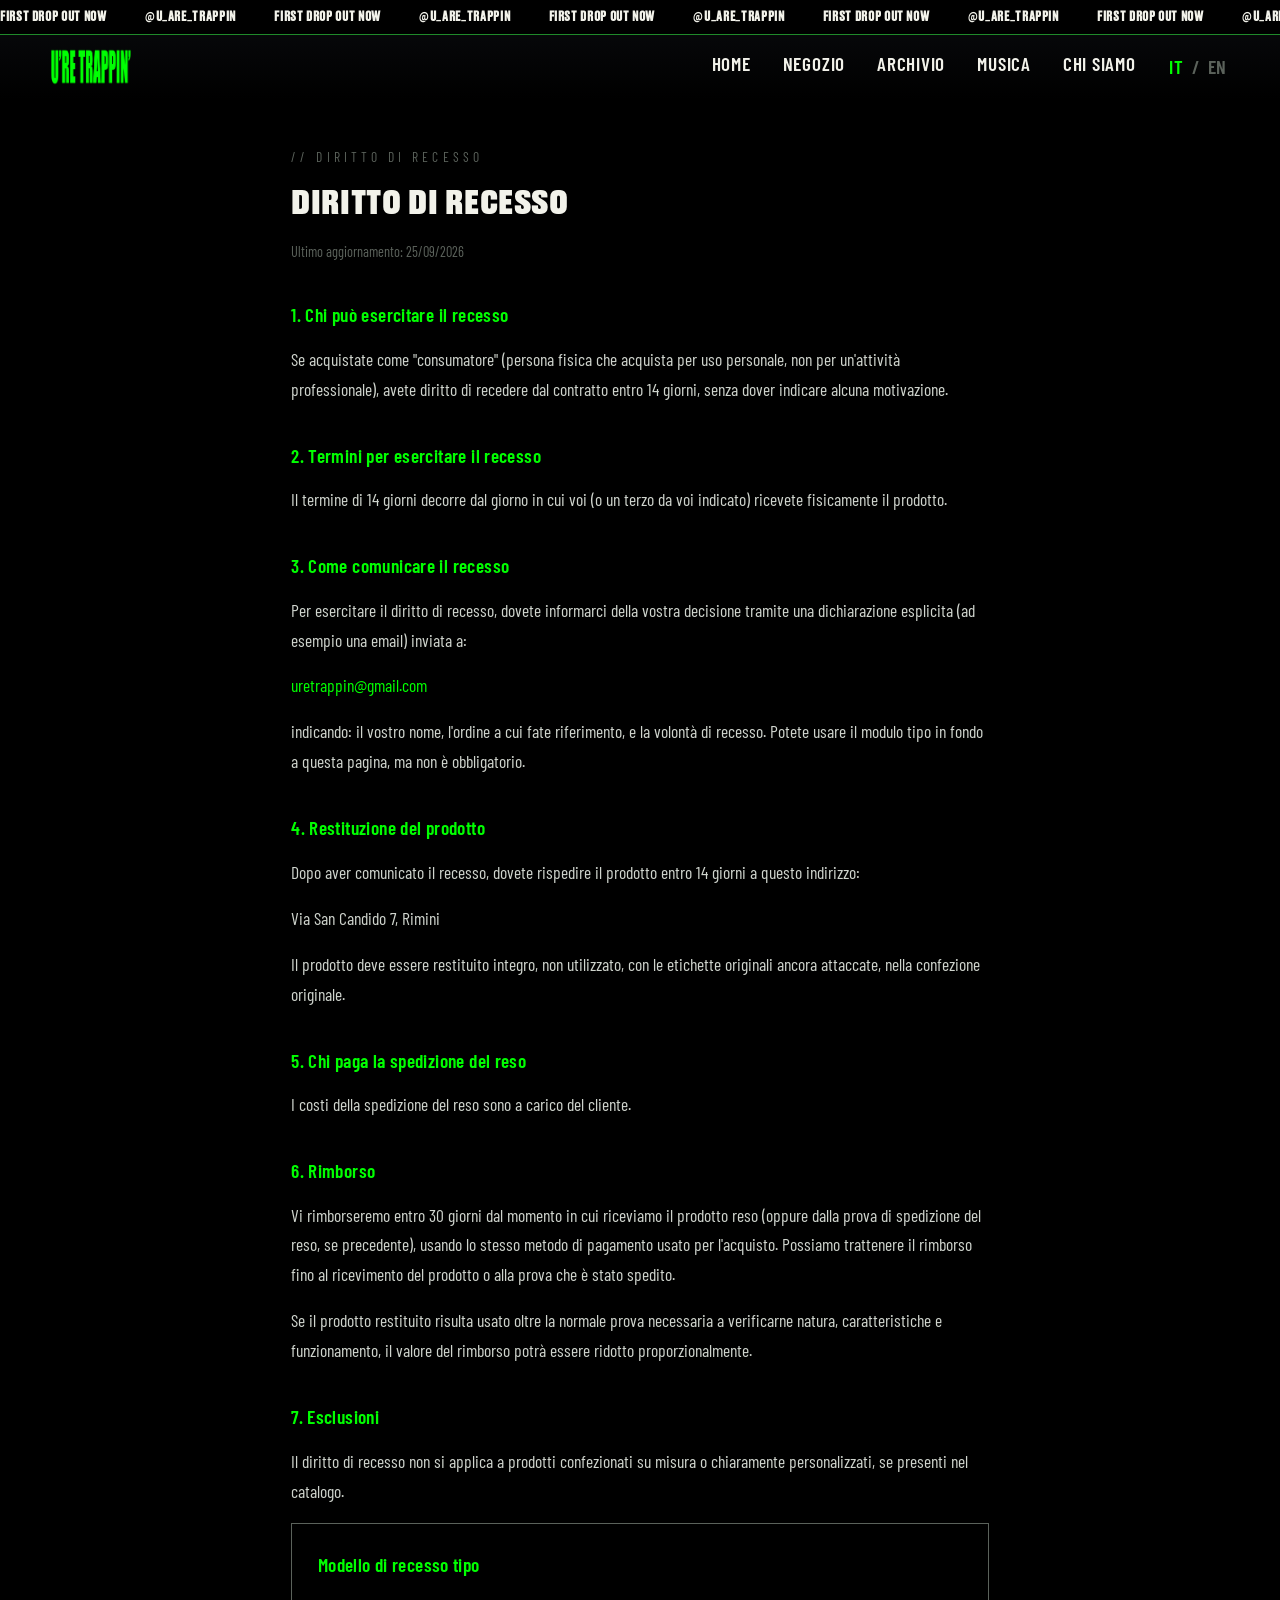
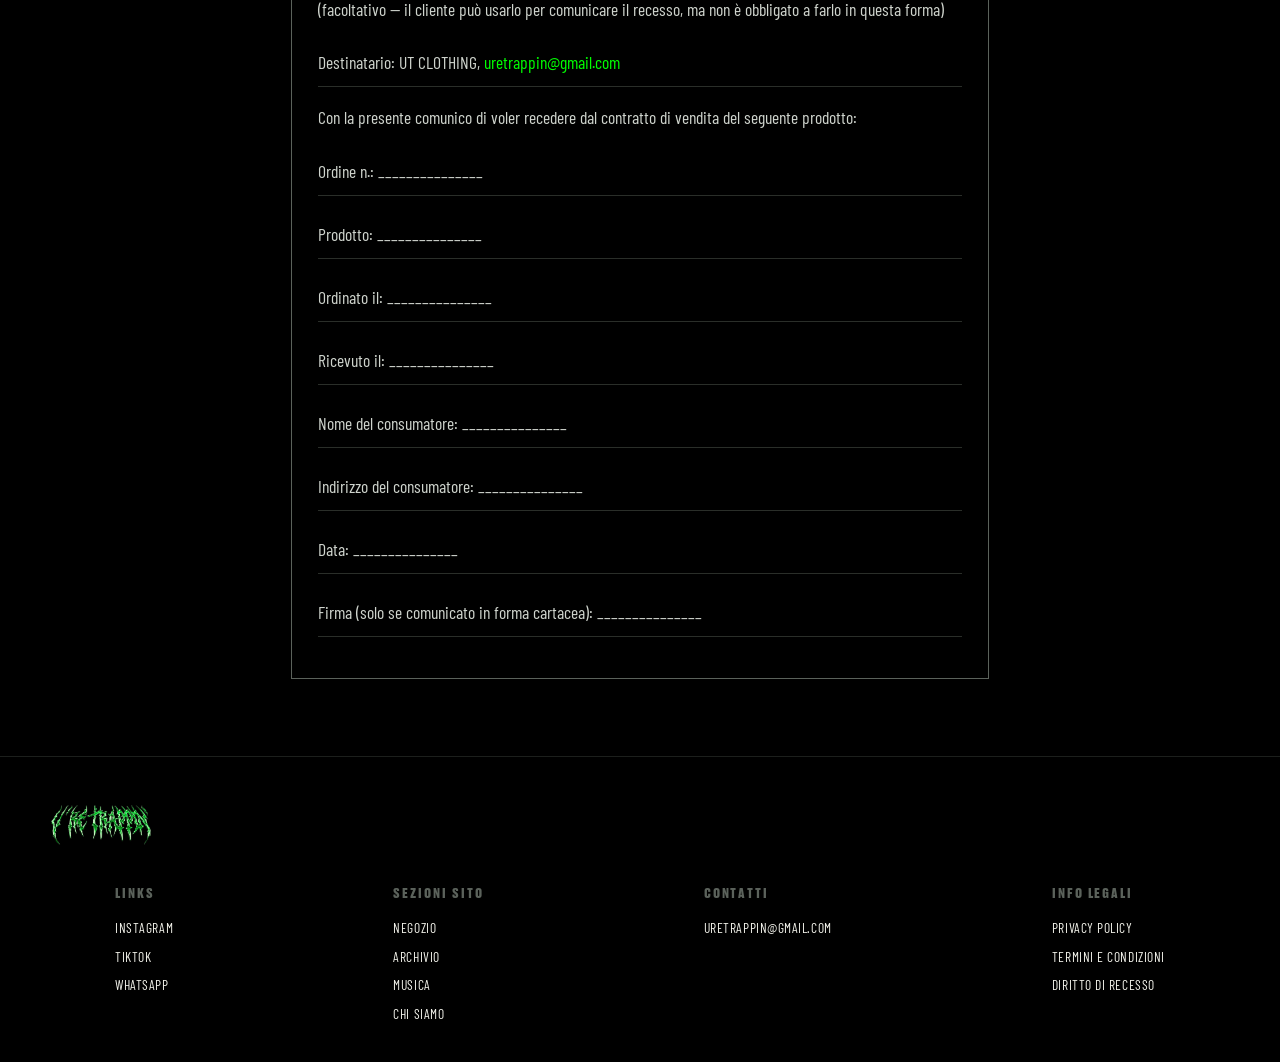
<file: legali/recesso.html>
<!DOCTYPE html>
<html lang="it">
<head>
<meta charset="UTF-8">
<meta name="viewport" content="width=device-width, initial-scale=1.0">
<title data-i18n="meta.withdrawal.title">Diritto di Recesso — U'RE TRAPPIN'</title>
<link rel="icon" type="image/png" href="../assets/brand/favicon.png?v=2">
<meta name="description" content="Diritto di Recesso — U're Trappin'." data-i18n-attr="content:meta.withdrawal.desc">
<meta property="og:type" content="website">
<meta property="og:site_name" content="U're Trappin'">
<meta property="og:url" content="https://uretrappin.com/legali/recesso.html">
<meta property="og:title" content="Diritto di Recesso — U'RE TRAPPIN'">
<meta property="og:description" content="Diritto di Recesso — U're Trappin'.">
<meta property="og:image" content="https://uretrappin.com/assets/brand/og-image.png">
<link rel="preconnect" href="https://fonts.googleapis.com">
<link href="https://fonts.googleapis.com/css2?family=Anton&family=Bungee&family=Baloo+2:wght@600;800&family=Barlow+Condensed:wght@400;500;600;700&display=swap" rel="stylesheet">
<link rel="stylesheet" href="../css/style.css">
</head>
<body>

<!-- ===== COUNTDOWN DROP =====
     Caricato da js/common.js (loadCountdown, condiviso da tutte le
     pagine) — impedisce di vedere il sito prima del lancio anche a
     chi apre questo URL direttamente. -->
<div id="countdown-root"></div>

<!-- ===== SCHERMATA DI CARICAMENTO ===== -->
<div id="pageLoader">
  <img src="../assets/brand/logo-hero-footer.webp" alt="U're Trappin'" class="loader-logo">
</div>

<!-- ===== NAVBAR ===== -->
<div id="nav-mount"></div>

<!-- ===== CONTENUTO LEGALE =====
     Bozza compilata dall'utente (legali-bozze/diritto-recesso-bozza.txt),
     NON ANCORA controllata da un commercialista/avvocato — vedi nota
     lasciata in chat. I 14 giorni e le regole generali sono un obbligo
     di legge (Codice del Consumo, artt. 52-59), non modificarli senza
     motivo. Solo italiano, niente data-i18n: testo legale lungo e
     strutturato, non adatto al sistema di chiavi i18n.json usato per
     le stringhe brevi del resto del sito. -->
<section class="legal-page">
  <div class="eyebrow" data-i18n="legal.withdrawal">// Diritto di Recesso</div>
  <div class="legal-content">
    <h1>Diritto di recesso</h1>
    <p class="legal-updated">Ultimo aggiornamento: 25/09/2026</p>

    <h2>1. Chi può esercitare il recesso</h2>
    <p>Se acquistate come "consumatore" (persona fisica che acquista per uso personale, non per un'attività professionale), avete diritto di recedere dal contratto entro 14 giorni, senza dover indicare alcuna motivazione.</p>

    <h2>2. Termini per esercitare il recesso</h2>
    <p>Il termine di 14 giorni decorre dal giorno in cui voi (o un terzo da voi indicato) ricevete fisicamente il prodotto.</p>

    <h2>3. Come comunicare il recesso</h2>
    <p>Per esercitare il diritto di recesso, dovete informarci della vostra decisione tramite una dichiarazione esplicita (ad esempio una email) inviata a:</p>
    <p><a href="mailto:uretrappin@gmail.com">uretrappin@gmail.com</a></p>
    <p>indicando: il vostro nome, l'ordine a cui fate riferimento, e la volontà di recesso. Potete usare il modulo tipo in fondo a questa pagina, ma non è obbligatorio.</p>

    <h2>4. Restituzione del prodotto</h2>
    <p>Dopo aver comunicato il recesso, dovete rispedire il prodotto entro 14 giorni a questo indirizzo:</p>
    <p>Via San Candido 7, Rimini</p>
    <p>Il prodotto deve essere restituito integro, non utilizzato, con le etichette originali ancora attaccate, nella confezione originale.</p>

    <h2>5. Chi paga la spedizione del reso</h2>
    <p>I costi della spedizione del reso sono a carico del cliente.</p>

    <h2>6. Rimborso</h2>
    <p>Vi rimborseremo entro 30 giorni dal momento in cui riceviamo il prodotto reso (oppure dalla prova di spedizione del reso, se precedente), usando lo stesso metodo di pagamento usato per l'acquisto. Possiamo trattenere il rimborso fino al ricevimento del prodotto o alla prova che è stato spedito.</p>
    <p>Se il prodotto restituito risulta usato oltre la normale prova necessaria a verificarne natura, caratteristiche e funzionamento, il valore del rimborso potrà essere ridotto proporzionalmente.</p>

    <h2>7. Esclusioni</h2>
    <p>Il diritto di recesso non si applica a prodotti confezionati su misura o chiaramente personalizzati, se presenti nel catalogo.</p>

    <div class="legal-form-box">
      <h2>Modello di recesso tipo</h2>
      <p>(facoltativo — il cliente può usarlo per comunicare il recesso, ma non è obbligato a farlo in questa forma)</p>
      <p class="legal-field">Destinatario: UT CLOTHING, <a href="mailto:uretrappin@gmail.com">uretrappin@gmail.com</a></p>
      <p>Con la presente comunico di voler recedere dal contratto di vendita del seguente prodotto:</p>
      <p class="legal-field">Ordine n.: _______________</p>
      <p class="legal-field">Prodotto: _______________</p>
      <p class="legal-field">Ordinato il: _______________</p>
      <p class="legal-field">Ricevuto il: _______________</p>
      <p class="legal-field">Nome del consumatore: _______________</p>
      <p class="legal-field">Indirizzo del consumatore: _______________</p>
      <p class="legal-field">Data: _______________</p>
      <p class="legal-field">Firma (solo se comunicato in forma cartacea): _______________</p>
    </div>
  </div>
</section>

<!-- ===== FOOTER (uguale su tutte le pagine) ===== -->
<div id="footer-mount"></div>

<script src="../js/common.js"></script>

</body>
</html>
</file>
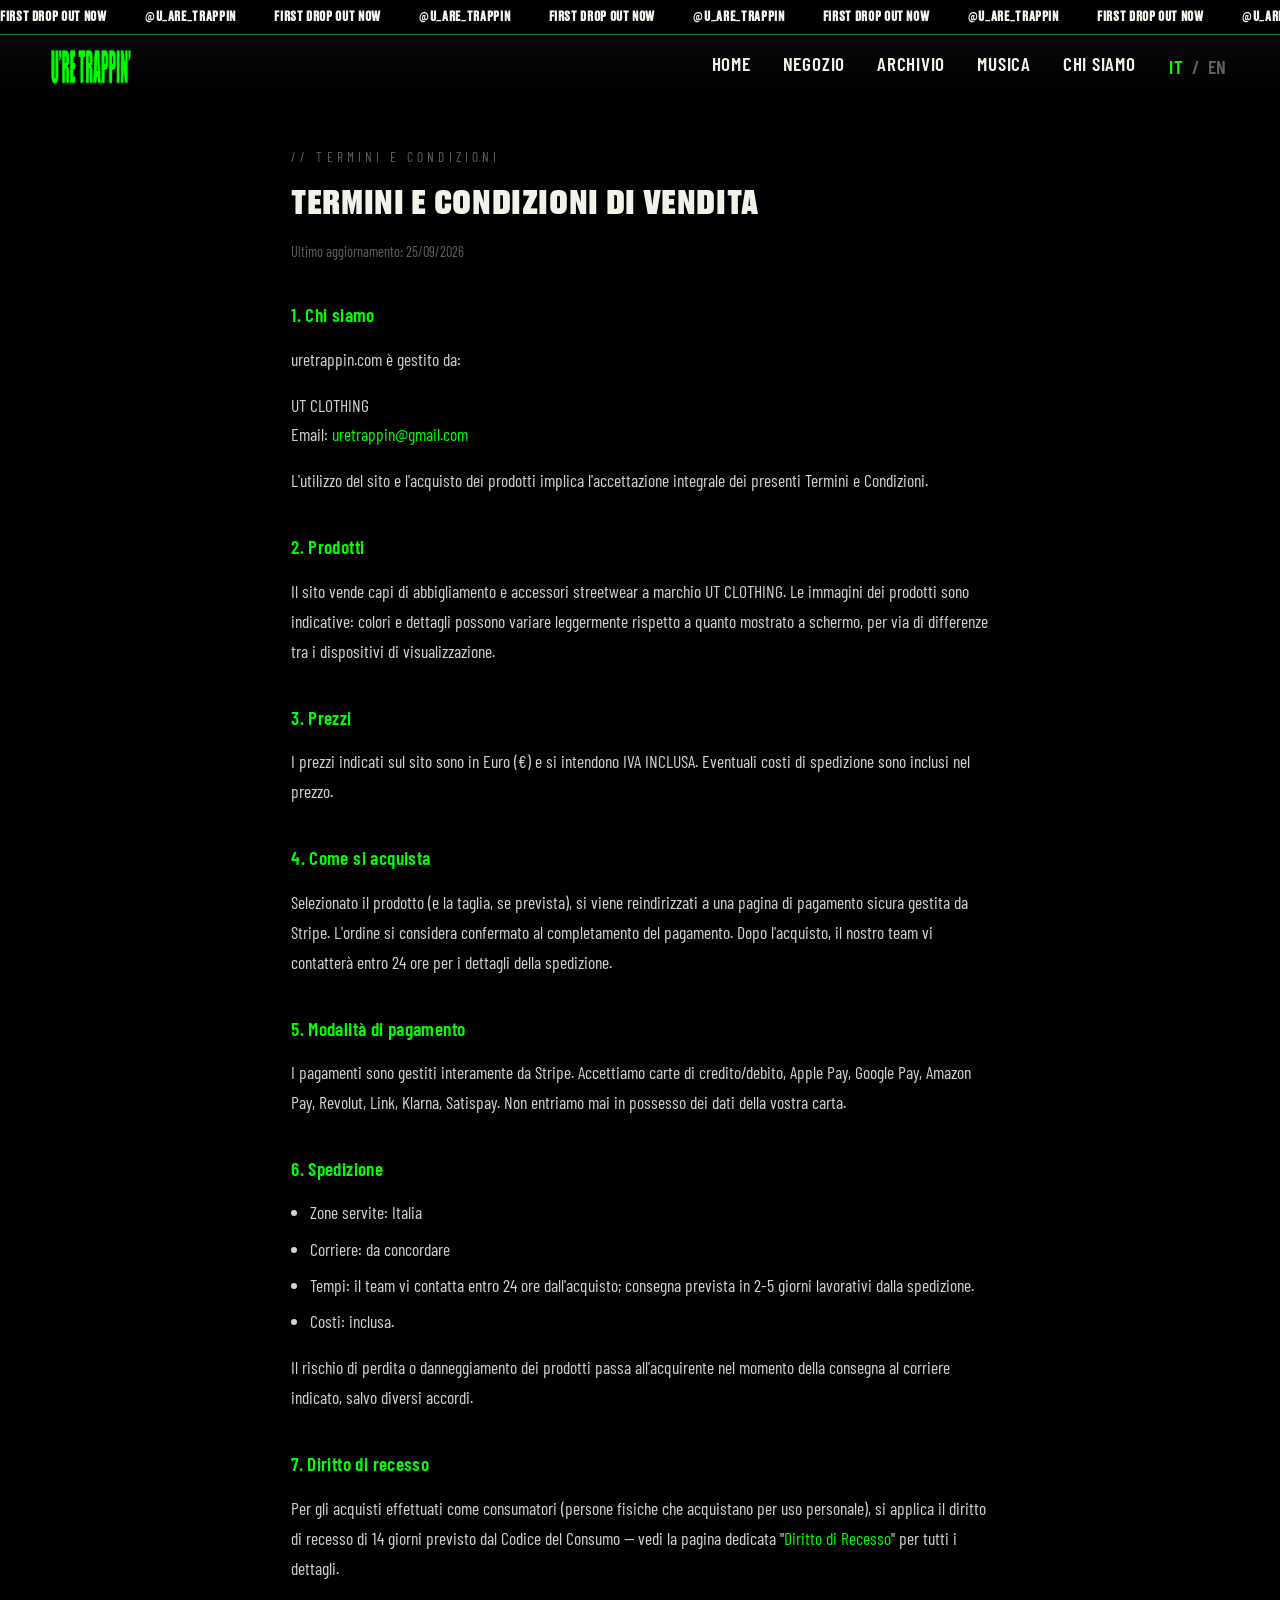
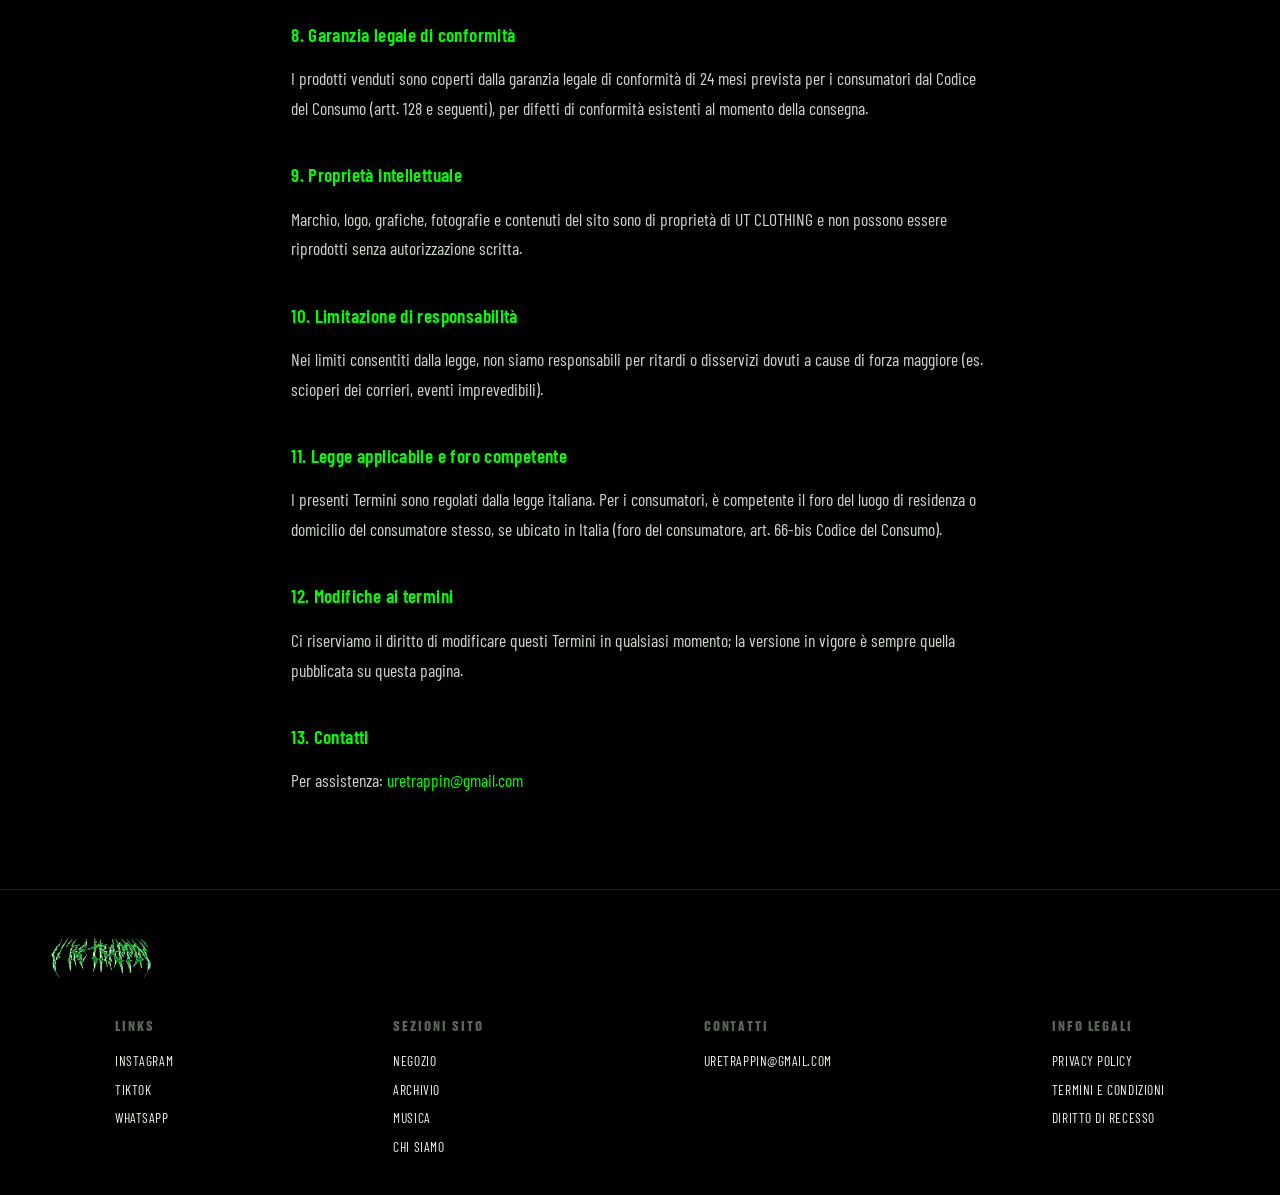
<file: legali/termini.html>
<!DOCTYPE html>
<html lang="it">
<head>
<meta charset="UTF-8">
<meta name="viewport" content="width=device-width, initial-scale=1.0">
<title data-i18n="meta.terms.title">Termini e Condizioni — U'RE TRAPPIN'</title>
<link rel="icon" type="image/png" href="../assets/brand/favicon.png?v=2">
<meta name="description" content="Termini e Condizioni di U're Trappin'." data-i18n-attr="content:meta.terms.desc">
<meta property="og:type" content="website">
<meta property="og:site_name" content="U're Trappin'">
<meta property="og:url" content="https://uretrappin.com/legali/termini.html">
<meta property="og:title" content="Termini e Condizioni — U'RE TRAPPIN'">
<meta property="og:description" content="Termini e Condizioni di U're Trappin'.">
<meta property="og:image" content="https://uretrappin.com/assets/brand/og-image.png">
<link rel="preconnect" href="https://fonts.googleapis.com">
<link href="https://fonts.googleapis.com/css2?family=Anton&family=Bungee&family=Baloo+2:wght@600;800&family=Barlow+Condensed:wght@400;500;600;700&display=swap" rel="stylesheet">
<link rel="stylesheet" href="../css/style.css">
</head>
<body>

<!-- ===== COUNTDOWN DROP =====
     Caricato da js/common.js (loadCountdown, condiviso da tutte le
     pagine) — impedisce di vedere il sito prima del lancio anche a
     chi apre questo URL direttamente. -->
<div id="countdown-root"></div>

<!-- ===== SCHERMATA DI CARICAMENTO ===== -->
<div id="pageLoader">
  <img src="../assets/brand/logo-hero-footer.webp" alt="U're Trappin'" class="loader-logo">
</div>

<!-- ===== NAVBAR ===== -->
<div id="nav-mount"></div>

<!-- ===== CONTENUTO LEGALE =====
     Bozza compilata dall'utente (legali-bozze/termini-condizioni-bozza.txt),
     NON ANCORA controllata da un commercialista/avvocato — vedi nota
     lasciata in chat. Solo italiano, niente data-i18n: è testo legale
     lungo e strutturato, non adatto al sistema di chiavi i18n.json
     usato per le stringhe brevi del resto del sito. -->
<section class="legal-page">
  <div class="eyebrow" data-i18n="legal.terms">// Termini e Condizioni</div>
  <div class="legal-content">
    <h1>Termini e condizioni di vendita</h1>
    <p class="legal-updated">Ultimo aggiornamento: 25/09/2026</p>

    <h2>1. Chi siamo</h2>
    <p>uretrappin.com è gestito da:</p>
    <p>UT CLOTHING<br>Email: <a href="mailto:uretrappin@gmail.com">uretrappin@gmail.com</a></p>
    <p>L'utilizzo del sito e l'acquisto dei prodotti implica l'accettazione integrale dei presenti Termini e Condizioni.</p>

    <h2>2. Prodotti</h2>
    <p>Il sito vende capi di abbigliamento e accessori streetwear a marchio UT CLOTHING. Le immagini dei prodotti sono indicative: colori e dettagli possono variare leggermente rispetto a quanto mostrato a schermo, per via di differenze tra i dispositivi di visualizzazione.</p>

    <h2>3. Prezzi</h2>
    <p>I prezzi indicati sul sito sono in Euro (€) e si intendono IVA INCLUSA. Eventuali costi di spedizione sono inclusi nel prezzo.</p>

    <h2>4. Come si acquista</h2>
    <p>Selezionato il prodotto (e la taglia, se prevista), si viene reindirizzati a una pagina di pagamento sicura gestita da Stripe. L'ordine si considera confermato al completamento del pagamento. Dopo l'acquisto, il nostro team vi contatterà entro 24 ore per i dettagli della spedizione.</p>

    <h2>5. Modalità di pagamento</h2>
    <p>I pagamenti sono gestiti interamente da Stripe. Accettiamo carte di credito/debito, Apple Pay, Google Pay, Amazon Pay, Revolut, Link, Klarna, Satispay. Non entriamo mai in possesso dei dati della vostra carta.</p>

    <h2>6. Spedizione</h2>
    <ul>
      <li>Zone servite: Italia</li>
      <li>Corriere: da concordare</li>
      <li>Tempi: il team vi contatta entro 24 ore dall'acquisto; consegna prevista in 2-5 giorni lavorativi dalla spedizione.</li>
      <li>Costi: inclusa.</li>
    </ul>
    <p>Il rischio di perdita o danneggiamento dei prodotti passa all'acquirente nel momento della consegna al corriere indicato, salvo diversi accordi.</p>

    <h2>7. Diritto di recesso</h2>
    <p>Per gli acquisti effettuati come consumatori (persone fisiche che acquistano per uso personale), si applica il diritto di recesso di 14 giorni previsto dal Codice del Consumo — vedi la pagina dedicata "<a href="recesso.html">Diritto di Recesso</a>" per tutti i dettagli.</p>

    <h2>8. Garanzia legale di conformità</h2>
    <p>I prodotti venduti sono coperti dalla garanzia legale di conformità di 24 mesi prevista per i consumatori dal Codice del Consumo (artt. 128 e seguenti), per difetti di conformità esistenti al momento della consegna.</p>

    <h2>9. Proprietà intellettuale</h2>
    <p>Marchio, logo, grafiche, fotografie e contenuti del sito sono di proprietà di UT CLOTHING e non possono essere riprodotti senza autorizzazione scritta.</p>

    <h2>10. Limitazione di responsabilità</h2>
    <p>Nei limiti consentiti dalla legge, non siamo responsabili per ritardi o disservizi dovuti a cause di forza maggiore (es. scioperi dei corrieri, eventi imprevedibili).</p>

    <h2>11. Legge applicabile e foro competente</h2>
    <p>I presenti Termini sono regolati dalla legge italiana. Per i consumatori, è competente il foro del luogo di residenza o domicilio del consumatore stesso, se ubicato in Italia (foro del consumatore, art. 66-bis Codice del Consumo).</p>

    <h2>12. Modifiche ai termini</h2>
    <p>Ci riserviamo il diritto di modificare questi Termini in qualsiasi momento; la versione in vigore è sempre quella pubblicata su questa pagina.</p>

    <h2>13. Contatti</h2>
    <p>Per assistenza: <a href="mailto:uretrappin@gmail.com">uretrappin@gmail.com</a></p>
  </div>
</section>

<!-- ===== FOOTER (uguale su tutte le pagine) ===== -->
<div id="footer-mount"></div>

<script src="../js/common.js"></script>

</body>
</html>
</file>
<file: css/style.css>
/* =========================================================
   PROVA FONT (TEMPORANEA — NON METTERE ONLINE)
   Druk Text (Super/Heavy) e Impact sono font a licenza di prova
   (Commercial Type / Microsoft): funzionano ma non si possono
   pubblicare su un sito pubblico senza comprare la licenza — vedi le
   note già discusse. I file .woff2 stanno in assets/fonts/, FUORI dal
   commit di git apposta. Questo blocco @font-face + le righe
   "font-family" marcate "PROVA FONT" qui sotto sono l'unica cosa da
   togliere per tornare alla versione pubblicabile (Bungee): basta
   cancellare da qui fino alla riga corrispondente, e ripristinare
   'Bungee' dove serve.
   ========================================================= */
@font-face{
  font-family:'Druk Text Super';
  src:url('../assets/fonts/druk-text-super.woff2') format('woff2');
  font-display:swap;
}
@font-face{
  font-family:'Druk Text Heavy';
  src:url('../assets/fonts/druk-text-heavy.woff2') format('woff2');
  font-display:swap;
}
@font-face{
  font-family:'Impact Test';
  src:url('../assets/fonts/impact.woff2') format('woff2');
  font-display:swap;
}
@font-face{
  font-family:'Druk Text Medium';
  src:url('../assets/fonts/druk-text-medium.woff2') format('woff2');
  font-display:swap;
}

/* =========================================================
   VARIABILI GLOBALI (colori, spaziature)
   Cambiando questi valori cambi il colore/stile in tutto il sito
   senza dover cercare ogni singola regola.
   ========================================================= */
:root{
    --bg:#000000;           /* nero di sfondo del sito precedente #07080a */
    --panel:#101211;        /* grigio scuro usato per pannelli/card */
    --green:#00ff00;        /* verde principale (bordi, accenti, testi, glow) */
    --green-dim:#1f8a2a;    /* verde spento (bordi sottili, dettagli) */
    --steel:#5b625b;        /* grigio neutro (testi secondari, pulsanti disattivati) */
    --off-white:#f2f2ea;    /* bianco sporco, colore testo principale */
    --gap: clamp(1.5rem, 4vw, 4rem); /* margine laterale standard di ogni sezione */
    --marquee-h: 2.2rem; /* altezza della striscia che scorre sopra la navbar */
  }

  /* Reset di base: azzera margini/padding di default del browser */
  *{ box-sizing:border-box; margin:0; padding:0; }

  html{ scroll-behavior:smooth; } /* scroll fluido quando si clicca un link del menu */

  body{
    background:var(--bg);
    color:var(--off-white);
    font-family:'Barlow Condensed', sans-serif; /* font principale del sito */
    font-size:1.15rem;
    line-height:1.5;
    overflow-x:hidden;
  }

  /* Disattiva le animazioni per chi ha impostato "riduci movimento" nel sistema */
  @media (prefers-reduced-motion: reduce){
    html{ scroll-behavior:auto; }
    *{ animation-duration:0.001ms !important; transition-duration:0.001ms !important; }
  }

  a{ color:inherit; text-decoration:none; }

  /* ===== STRISCIA ANNUNCIO (sopra la navbar, su ogni pagina) =====
     Testo che scorre in loop infinito, verde su nero. Caricata insieme
     alla navbar (stesso frammento partials/nav.html), per questo sta
     qui prima del blocco NAV. Per cambiare il testo: modifica
     partials/nav.html (due copie identiche di .marquee-content, serve
     il duplicato per il loop senza scatti). Per cambiare la velocità:
     modifica la durata (18s) di @keyframes marquee-scroll qui sotto. */
  .marquee{
    position:fixed;
    top:0; left:0; right:0;
    z-index:101; /* sopra la navbar (100) */
    height:var(--marquee-h);
    display:flex;
    align-items:center;
    overflow:hidden;
    background:var(--bg);
    border-bottom:1px solid var(--green-dim);
  }
  .marquee-track{
    display:flex;
    /* niente "width:max-content" qui: essendo l'unico figlio di un
       flex container (.marquee) con contenuto che non va a capo
       (white-space:nowrap sui figli), si dimensiona già automaticamente
       al contenuto — testato: stessa identica larghezza in entrambi i
       casi. La keyword max-content in più però fa sì che Safari
       ricalcoli il layout più spesso durante un'animazione continua,
       che è probabilmente la causa degli scatti/vuoti periodici
       osservati. will-change forza l'animazione sul livello GPU
       (compositor) invece di rientrare nel normale ciclo di layout. */
    will-change:transform;
    animation:marquee-scroll 18s linear infinite;
  }
  @media (prefers-reduced-motion: reduce){
    .marquee-track{ animation:none; }
  }
  .marquee-content{
    display:flex;
    align-items:center;
    white-space:nowrap;
    font-family:'Druk Text Medium', 'Barlow Condensed', sans-serif; /* PROVA FONT: era solo 'Barlow Condensed' (provato anche Impact, troppo spesso per un testo piccolo — vedi sotto) */
    font-weight:600;
    text-transform:uppercase;
    letter-spacing:0.05em; /* PROVA FONT: era 0.1em */
    font-size:0.8rem;
    color:var(--off-white);
    /* NESSUN padding qui: tutta la spaziatura viene da .marquee-item
       (vedi sotto), così lo spazio tra la fine di una copia e l'inizio
       della successiva è identico a quello tra due elementi qualsiasi
       — se no si crea un vuoto più grande proprio in quel punto, che
       si vede come una "pausa" ogni volta che il loop si ripete. */
  }
  .marquee-item{
    padding-right:2.4rem; /* spazio uniforme tra ogni elemento, incluso tra un blocco e il successivo: modifica questo valore per cambiarlo */
  }
  @keyframes marquee-scroll{
    from{ transform:translateX(0); }
    to{ transform:translateX(-50%); } /* metà = una copia intera del testo, per il loop senza scatti */
  }

  /* ===== NAV =====
     Barra di navigazione fissa in alto su tutte le pagine, sotto la
     striscia annuncio qui sopra (vedi --marquee-h).
     Su desktop mostra i link normali; sotto i 720px si trasforma in
     un menu a scomparsa con hamburger (vedi @media in fondo al blocco).
  */
  nav{
    position:fixed;
    top:var(--marquee-h); left:0; right:0;
    z-index:100;
    display:flex;
    justify-content:space-between;
    align-items:center;
    padding: 0.9rem var(--gap); /* margine verticale della navbar su mobile */
    background:linear-gradient(to bottom, rgba(7,8,10,0.92), rgba(7,8,10,0));
    backdrop-filter:blur(2px);
  }
  /* Da desktop la navbar è più bassa: riduce solo il margine sopra/sotto
     (non tocca logo o voci di menu, che restano della stessa dimensione).
     Modifica questi due valori per cambiarne l'altezza. */
  @media (min-width:721px){
    nav{ padding-top:0.8rem; padding-bottom:0.8rem; }
  }
  nav .brand{
    display:flex;
    align-items:center;
  }
  .brand-logo{
    height:2.2rem; /* dimensione del logo in navbar su mobile: modifica questo valore per cambiarla */
    width:auto;
    display:block;
    /*filter:drop-shadow(0 0 6px rgba(63,230,74,0.6)); /* stesso glow verde che aveva la scritta prima */
  }
  /* Da desktop il logo è più grande: modifica questo valore (era
     1.7rem come su mobile). */
  @media (min-width:721px){
    .brand-logo{ height:2.4rem; }
  }
  nav ul{
    list-style:none;
    display:flex;
    gap:clamp(1rem, 2.5vw, 2.2rem);
    font-family:'Barlow Condensed', sans-serif;
    font-weight:600;
    text-transform:uppercase;
    font-size:0.95rem; /* dimensione voci menu su mobile */
    letter-spacing:0.04em;
  }
  /* Da desktop le voci del menu sono leggermente più grandi: modifica
     questo font-size per cambiarne la dimensione (era 0.95rem come su
     mobile). */
  @media (min-width:721px){
    nav ul{ font-size:1.2rem; }
  }
  nav ul a{ position:relative; padding-bottom:3px; }
  @media (hover:hover){
    nav ul a:hover{ color:var(--green); }
  }

  /* Selettore lingua IT / EN (ultima voce di #navMenu, vedi
     partials/nav.html): a destra nella navbar su desktop, in fondo al
     menu a scomparsa su mobile. La lingua attiva è verde. Eredita
     font e dimensione dalle altre voci del menu. */
  .lang-switch{
    display:flex;
    align-items:center;
    gap:0.4rem;
  }
  .lang-btn{
    -webkit-appearance:none;
    appearance:none;
    background:none;
    border:none;
    padding:0.2rem 0.1rem;
    cursor:pointer;
    font:inherit;
    letter-spacing:inherit;
    text-transform:inherit;
    color:var(--steel);
  }
  .lang-btn.is-active{ color:var(--green); }
  .lang-sep{ color:var(--steel); }
  @media (hover:hover){
    .lang-btn:hover{ color:var(--off-white); }
    .lang-btn.is-active:hover{ color:var(--green); }
  }

  /* Link "← Home" usato nelle pagine Shop/Gallery vuote (non più usato ora
     che hanno la nav completa, ma resta disponibile se serve altrove) */
  .back-link{
    font-family:'Barlow Condensed', sans-serif;
    font-weight:600;
    text-transform:uppercase;
    letter-spacing:0.04em;
    font-size:0.95rem;
    color:var(--off-white);
  }
  @media (hover:hover){
    .back-link:hover{ color:var(--green); }
  }

  /* Bottone hamburger (le 3 lineette), visibile solo su mobile.
     Le classi nav.open aggiunte via JS (script.js) trasformano le
     3 lineette in una "X" e aprono il menu laterale. */
  .nav-toggle{
    display:none;
    flex-direction:column;
    gap:5px;
    background:none;
    border:none;
    cursor:pointer;
    padding:0.4rem;
    z-index:110;
  }
  .nav-toggle span{
    width:26px; height:2px;
    background:var(--green);
    box-shadow:0 0 6px rgba(63,230,74,0.6);
    transition:transform 0.25s ease, opacity 0.25s ease;
  }
  nav.open .nav-toggle span:nth-child(1){ transform:translateY(7px) rotate(45deg); }
  nav.open .nav-toggle span:nth-child(2){ opacity:0; }
  nav.open .nav-toggle span:nth-child(3){ transform:translateY(-7px) rotate(-45deg); }

  /* Sfondo scuro semi-trasparente dietro il menu mobile aperto,
     cliccabile per richiudere il menu (gestito in script.js) */
  #menuOverlay{
    position:fixed;
    inset:0;
    background:rgba(0,0,0,.45);
    opacity:0;
    visibility:hidden;
    transition:.25s;
    z-index:90;
  }
  nav.open + #menuOverlay{
      opacity:1;
      visibility:visible;
  }

  /* Sotto i 720px: nasconde i link normali, mostra l'hamburger,
     il menu diventa un pannello che scorre da destra */
  @media (max-width:720px){
    .nav-toggle{ display:flex; }
    nav ul{
      position:fixed;
      /* top:0 e non var(--marquee-h): nav ha backdrop-filter, e per
         specifica CSS questo lo rende "containing block" per i suoi
         discendenti position:fixed — quindi il top di questo <ul> (che
         è dentro <nav>) si calcola dalla cima di <nav> stesso (che è
         GIÀ spostata sotto la striscia), non dalla cima reale dello
         schermo. Con top:0 il menu parte esattamente dove inizia
         <nav>, cioè subito sotto la striscia — se no c'è un vuoto in
         più (di nuovo l'altezza della striscia) sopra al menu. */
      top:0; right:0;
      height:calc(100dvh - var(--marquee-h));
      width:240px;
      flex-direction:column;
      justify-content:flex-start;
      gap:0.7rem;
      background:rgba(7,8,10,0.98);
      border-left:1px solid var(--green-dim);
      transform:translateX(100%);
      transition:transform 0.3s ease;
      font-size:1.3rem;
      padding:5rem 1rem 1rem; /* top 7rem (sotto la navbar), 2rem sugli altri lati */
    }
    nav.open ul{ transform:translateX(0); }
    /* Linea verde sottile tra una voce di menu e l'altra (+ sopra la
       prima voce e sotto l'ultima): resta inset dai bordi sx/dx del
       menu grazie al padding di nav ul qui sopra. */
    nav ul li{
      padding-bottom:0.7rem;
      border-bottom:1px solid var(--green-dim);
    }
    nav ul li:first-child{
      padding-top:0.7rem;
      border-top:1px solid var(--green-dim);
    }
    /* Selettore lingua: allineato a destra e senza la linea verde sotto
       (le altre voci ce l'hanno, questa no). */
    nav ul li.lang-switch{
      justify-content:flex-end;
      padding-bottom:0;
      border-bottom:none;
    }
  }

  /* ---------- HERO ---------- */
  /* ===== HERO (landing page) =====
     Sezione iniziale a piena pagina: foto di sfondo + logo + tagline.
     - .hero::before = la foto di sfondo, scurita con filter+gradiente
       per far risaltare logo e testo sopra
     - .hero-content = logo + tagline, spostati leggermente sotto il
       centro verticale tramite margin-top
  */
  .hero{
    position:relative;
    min-height:100svh;
    display:flex;
    flex-direction:column;
    align-items:center;
    justify-content:center;
    text-align:center;
    padding: calc(6rem + var(--marquee-h)) var(--gap) 4rem;
    overflow:hidden;
  }
  .hero::before{
    content:"";
    position:absolute; inset:0;
    background:url('../assets/brand/hero-fallback-mobile.jpg') center 30%/cover no-repeat;
    filter:saturate(1.1) brightness(0.55); /* scurisce la foto */
    z-index:0;
  }
  /* Da desktop, se il video non parte, la foto di fallback è questa
     (fotogramma dello stesso video) invece di hero-fallback-mobile.jpg qui sopra —
     su mobile resta hero-fallback-mobile.jpg. Per cambiarla: sostituisci il file
     assets/brand/hero-fallback-desktop.jpg (stesso nome) oppure
     modifica il percorso qui sotto. */
  @media (min-width:721px){
    .hero::before{
      background-image:url('../assets/brand/hero-fallback-desktop.jpg');
    }
  }
  /* ===== PROVA VIDEO DI SFONDO (temporaneo, vedi index.html) =====
     Stesso trattamento della foto sopra: riempie l'hero, viene
     ritagliato per coprire tutto lo spazio (object-fit:cover) e sta
     allo stesso livello (z-index:0) della foto in .hero::before, ma
     essendo un elemento vero (non uno pseudo-elemento) la dipinge
     sopra — quindi la copre senza bisogno di toccare quella regola. */
  .hero-video{
    position:absolute; inset:0;
    z-index:0;
    width:100%; height:100%;
    object-fit:cover;
  }
  /* Aggiunta via JS (js/common.js) quando il video non riesce a
     partire in autoplay (es. Risparmio energetico attivo su iOS) o
     fallisce per un altro motivo: nascondendolo torna visibile la
     foto sottostante (.hero::before), invece di lasciare il video
     fermo col pulsante play. */
  .hero-video--hidden{
    display:none;
  }
  .hero::after{
    content:"";
    position:absolute; inset:0;
    /* velo scuro sfumato sopra la foto, più intenso verso il basso */
    background:linear-gradient(to bottom, rgba(7,8,10,0.55) 0%, rgba(7,8,10,0.35) 40%, rgba(7,8,10,0.95) 100%);
    z-index:1;
  }
  .hero-content{
    position:relative;
    z-index:3;
    display:flex;
    flex-direction:column;
    align-items:center;
    gap:1rem; /* distanza logo-tagline, uguale su mobile e desktop: modifica questo valore per cambiarla */
    margin-top:0vh; /* sposta il contenuto verso il basso rispetto al centro */
  }
  .hero img.logo{
    width:min(560px, 82vw);
  }
  .hero .tag{
    font-family:'Barlow Condensed', sans-serif;
    text-transform:uppercase;
    letter-spacing:0.35em;
    font-size:0.95rem; /* dimensione tagline su mobile */
    color:var(--green);
  }
  /* Da desktop la tagline è leggermente più grande: modifica questo
     font-size per cambiarne la dimensione (era 0.95rem come su mobile). */
  @media (min-width:721px){
    .hero .tag{ font-size:1.1rem; }
  }
  .scroll-cue{
    position:absolute;
    bottom:2rem; left:50%; transform:translateX(-50%);
    z-index:3;
    font-size:0.8rem;
    letter-spacing:0.2em;
    text-transform:uppercase;
    color:var(--steel);
    display:flex; flex-direction:column; align-items:center; gap:0.4rem;
    animation:bob 2.2s ease-in-out infinite;
  }
  @keyframes bob{ 0%,100%{ transform:translate(-50%,0);} 50%{ transform:translate(-50%,8px);} }

  /* ---------- SECTION SHELL ---------- */
  section{ padding: clamp(3rem,6vw,5rem) var(--gap); position:relative; }
  @media(max-width:720px){
  section{
      padding-top:1.5rem;
      padding-bottom:1.5rem;
  }
  }
  .eyebrow{
    font-size:0.85rem;
    letter-spacing:0.3em;
    text-transform:uppercase;
    color:var(--steel);
    margin-bottom:0.6rem;
  }
  /* Da desktop "// Music" e "// About Us" sono leggermente più grandi
     delle altre eyebrow del sito: modifica questo font-size per
     cambiarne la dimensione (era 0.85rem come le altre). */
  @media (min-width:721px){
    #music .eyebrow,
    #about .eyebrow{
      font-size:1rem;
    }
  }
  /* ===== SEZIONI SHOP E GALLERY (sulla home) =====
     Foto a piena larghezza/altezza come sfondo della sezione stessa
     (background-image), con il pulsante sopra. Foto diverse per
     mobile/desktop tramite media query (vedi sotto).

     FORMATO FOTO CONSIGLIATO (non obbligatorio al pixel esatto,
     ma più ci si avvicina meno "sorprese" nel taglio):
     - Desktop: 16:9 orizzontale, es. 1920×1080px
     - Mobile:  4:5 o 3:4 verticale, es. 900×1200px
     Il CSS "background-size:cover" ritaglia comunque automaticamente
     qualsiasi foto per riempire lo spazio, qualunque sia la sua
     proporzione originale — il formato consigliato serve solo per
     controllare TU cosa viene tagliato, invece di lasciarlo al caso.
  */
  .teaser-banner{
    position:relative;
    /* Proporzione fissa (2000x1362 su desktop, 4:5 su mobile) invece
       di un'altezza calcolata dalla finestra: larghezza sempre al
       100%, altezza SEMPRE derivata solo da questa proporzione — niente
       max-height qui apposta: un tetto massimo bloccherebbe l'altezza
       lasciando la larghezza al 100%, ricreando esattamente il
       problema che questa regola vuole evitare (due misure
       indipendenti = ritaglio che cambia ad ogni resize). Su schermi
       molto larghi il riquadro sarà quindi anche piuttosto alto — è il
       prezzo per avere SEMPRE lo stesso identico ritaglio della foto. */
    aspect-ratio:2000/1362;
    width:100%;
    display:flex;
    align-items:center;
    justify-content:center;
    padding:0;
    margin:2.5rem 0;          /* respiro tra una sezione e l'altra, evita che si "fondano" visivamente */
    background-size:cover;    /* la foto riempie sempre tutto lo spazio, ritagliando se serve */
    background-position:center;
    background-repeat:no-repeat;
  }
  @media (max-width:720px){
  .teaser-banner{
    aspect-ratio:4/5;
  }
}
  /* Foto DESKTOP: una per sezione, selezionata tramite ID */
  #shop.teaser-banner{
    background-image:url('../assets/teasers/shop-teaser-desktop.jpg');
  }
  #gallery.teaser-banner{
    background-image:url('../assets/teasers/gallery-teaser-desktop.jpg');
  }
  /* Sotto i 720px: swap automatico con le versioni verticali mobile.
     Per cambiare le foto: sostituisci questi 4 file in assets/,
     stessi nomi, non serve toccare questo CSS. */
  @media (max-width:720px){
    #shop.teaser-banner{
      background-image:url('../assets/teasers/shop-teaser-mobile.jpg');
    }
    #gallery.teaser-banner{
      background-image:url('../assets/teasers/gallery-teaser-mobile.jpg');
    }
  }
  /* ===== PULSANTI TEASER SHOP/GALLERY — versioni provate =====
     Sotto la regola ATTIVA (quella non commentata) tieni traccia delle
     versioni scartate: per tornarci, commenta quella attiva e
     scommenta la versione che vuoi. Nessuna versione tocca l'HTML,
     solo questa regola .teaser-cta (+ il suo :hover).

     VERSIONE 1 (originale) — riquadro pieno verde, testo nero:
     .teaser-cta{
       position:relative; z-index:1; display:inline-block;
       background:var(--green); color:var(--bg);
       font-family:'Bungee', sans-serif; font-size:0.9rem;
       text-transform:uppercase; padding:0.9rem 1.8rem; letter-spacing:0.04em;
       transition:transform 0.15s ease, box-shadow 0.15s ease;
     }
     @media (hover:hover){
       .teaser-cta:hover{ transform:translateY(-2px); box-shadow:0 6px 18px rgba(63,230,74,0.35); }
     }

     VERSIONE 2 — riquadro con bordo verde, testo verde su nero:
     .teaser-cta{
       position:relative; z-index:1; display:inline-block;
       background:var(--bg); color:var(--green);
       border:1.5px solid var(--green);
       font-family:'Bungee', sans-serif; font-size:0.9rem;
       text-transform:uppercase; padding:0.9rem 1.8rem; letter-spacing:0.04em;
       transition:transform 0.15s ease, box-shadow 0.15s ease, background 0.15s ease, color 0.15s ease;
     }
     @media (hover:hover){
       .teaser-cta:hover{
         background:var(--green); color:var(--bg);
         transform:translateY(-2px); box-shadow:0 6px 18px rgba(63,230,74,0.35);
       }
     }

     VERSIONE 3 — niente riquadro, solo scritta verde luminosa con
     sottolineatura animata (scartata: poco leggibile su foto chiare):
     .teaser-cta{
       position:relative; z-index:1; display:inline-block;
       background:none; border:none; padding:0 0 0.4rem;
       color:var(--green);
       font-family:'Bungee', sans-serif; font-size:1.1rem;
       text-transform:uppercase; letter-spacing:0.06em;
       text-shadow:
         0 0 10px rgba(63,230,74,0.6),
         0 0 22px rgba(63,230,74,0.3),
         0 2px 6px rgba(0,0,0,0.85);
       transition:letter-spacing 0.2s ease;
     }
     .teaser-cta::after{
       content:""; position:absolute; left:0; right:0; bottom:0; height:2px;
       background:var(--green); box-shadow:0 0 8px rgba(63,230,74,0.6);
       transform:scaleX(0); transform-origin:left; transition:transform 0.25s ease;
     }
     @media (hover:hover){
       .teaser-cta:hover{ letter-spacing:0.1em; }
       .teaser-cta:hover::after{ transform:scaleX(1); }
     }
  */

  /* VERSIONE 4 (attiva) — pillola con sfondo scuro semi-trasparente
     sfocato (leggibile sopra qualsiasi punto della foto, chiaro o
     scuro) + bordo e testo verde. Stessa logica hover di V2 (inversione
     colori), forma diversa (arrotondata invece che squadrata). */
  .teaser-cta{
    position:relative;
    z-index:1;
    display:inline-block;
    background:rgba(7,8,10,0.7);
    backdrop-filter:blur(6px);
    -webkit-backdrop-filter:blur(6px);
    border:1.5px solid var(--green);
    border-radius:999px;
    color:var(--green);
    font-family:'Druk Text Heavy', 'Bungee', sans-serif; /* PROVA FONT: era solo 'Bungee' */
    font-size:0.9rem;
    text-transform:uppercase;
    padding:0.9rem 1.9rem;
    letter-spacing:0.04em;
    transition:transform 0.15s ease, box-shadow 0.15s ease, background 0.15s ease, color 0.15s ease;
  }
  @media (hover:hover){
    .teaser-cta:hover{
      background:var(--green);
      color:var(--bg);
      transform:translateY(-2px);
      box-shadow:0 6px 18px rgba(63,230,74,0.35);
    }
  }

  /* ===== PULSANTI GRAFICI SHOP/GALLERY (sostituiscono .teaser-cta) =====
     Due PNG del grafico (assets/brand/pulsante-negozio.png e
     pulsante-archivio.png), ciascuno con una fascia verde piatta al
     centro dove va il testo. .teaser-cta sopra resta nel foglio di
     stile ma non è più usato in index.html — se un giorno si torna
     alla versione solo-testo basta rimettere quella classe nell'HTML.

     Il trucco per non disallineare mai testo/grafica/foto a nessuna
     larghezza di schermo: il blocco ha aspect-ratio identico al PNG
     (1418/681, misurato sul file), quindi lo sfondo può riempirlo
     esattamente al 100%x100% senza mai deformarsi; il testo dentro è
     posizionato in percentuale (non in px) sulla fascia verde,
     misurata anch'essa sul PNG — scalano entrambi insieme, sempre
     nella stessa proporzione. */
  .tribal-btn{
    position:relative;
    display:block;
    width:clamp(260px, 38vw, 460px);
    aspect-ratio:1418/681;
    background-repeat:no-repeat;
    background-position:center;
    background-size:100% 100%;
    container-type:inline-size; /* per far scalare il font col bottone, vedi .tribal-btn-label */
    transition:transform 0.15s ease;
  }
  @media (hover:hover){
    .tribal-btn:hover{ transform:scale(1.04); }
  }
  .tribal-btn--negozio{
    background-image:url('../assets/brand/pulsante-negozio.png');
  }
  .tribal-btn--archivio{
    background-image:url('../assets/brand/pulsante-archivio.png');
  }
  .tribal-btn-label{
    position:absolute;
    display:flex;
    align-items:center;
    justify-content:center;
    white-space:nowrap;
    font-family:'Druk Text Heavy', 'Bungee', sans-serif; /* PROVA FONT: era solo 'Bungee' */
    text-transform:uppercase;
    letter-spacing:0.02em;
    color:var(--bg); /* nero: leggibile sul verde pieno della grafica */
    font-size:clamp(0.8rem, 6.5cqw, 1.3rem); /* scala con la larghezza del bottone (container query) */
  }
  /* Percentuali della fascia verde piatta, misurate sul PNG — una
     coppia diversa per ciascuna grafica (non sono identiche). */
  .tribal-btn--negozio .tribal-btn-label{
    top:38.6%; bottom:38.8%; left:27%; right:27%;
  }
  .tribal-btn--archivio .tribal-btn-label{
    top:39.2%; bottom:38.2%; left:25.2%; right:28.8%;
  }

  /* ---------- CHI SIAMO / ABOUT ---------- */
  .about{
    display:grid;
    grid-template-columns: 0.9fr 1.1fr;
    gap: clamp(2rem, 5vw, 4rem);
    align-items:center;
  }
  .about-photo{
    position:relative;
    aspect-ratio: 4/5;
    overflow:hidden;
    border:1px solid var(--green-dim);
  }
  .about-photo img{
    width:100%; height:100%; object-fit:cover;
  }
  .about p{ color:#cfd4cd; max-width:52ch; font-size:1.2rem; margin-bottom:1rem; }
  .about p:last-child{ margin-bottom:0; }

  @media (max-width:820px){
    .about{ grid-template-columns:1fr; }
  }

  /* ---------- GALLERY PAGE (foto per città) ---------- */
  .gallery-page{
    padding-top:calc(7rem + var(--marquee-h));
    max-width:1400px;
    margin:0 auto;
  }
  .city-group{
    margin-bottom:3rem;
  }
  .city-name{
    font-family:'Druk Text Super', 'Bungee', sans-serif; /* PROVA FONT: era solo 'Bungee' */
    font-size:1.4rem;
    color:var(--green);
    text-transform:uppercase;
    margin-bottom:1.2rem;
  }
  /* Locale dentro una città (es. "@ Coconuts" sotto "Rimini") — per
     ora è solo un'etichetta, sotto ci andrà il mosaico delle foto di
     quel locale specifico quando sarà pronto. */
  .venue-group{
    margin-bottom:1.2rem;
  }
  .venue-name{
    font-family:'Barlow Condensed', sans-serif;
    font-weight:600;
    font-size:1rem;
    letter-spacing:0.04em;
    color:var(--off-white);
    margin-bottom:0.6rem;
  }
  /* Tag collaborazione accanto al nome del locale (es. "@ Spazio Diaz
     w/ CVLTURE") — stesso font e colore del nome del locale, nessuna
     differenziazione voluta. */
  .venue-collab{
    font-family:inherit;
    font-weight:inherit;
    font-size:inherit;
    color:inherit;
    letter-spacing:inherit;
  }
  /* Il "mosaico": su mobile column-count:1 = foto impilate in singola
     colonna (sempre una sotto l'altra, come richiesto). Da 721px in su
     (vedi @media sotto) diventa un collage "bento" a griglia fissa che
     riempie sempre l'intero rettangolo, qualunque sia il formato reale
     delle foto (object-fit:cover). Il pattern dipende dal NUMERO di
     foto del locale — una classe modificatrice per ogni numero usato
     in galleria (mosaic--3/5/7/8/9; il pattern base senza modificatore
     e mosaic--b/c/d coprono i gruppi da 4 foto, vedi gallery.html per
     quale classe usa ogni locale). */
  .mosaic{
    column-count:1;
    column-gap:0.8rem;
  }
  .mosaic img{
    width:100%;
    display:block;
    margin-bottom:0.8rem;
    break-inside:avoid;
    border:1px solid #1c1f1c;
  }
  @media (min-width:721px){
    .mosaic{
      display:grid;
      grid-template-columns:repeat(4, 1fr);
      grid-template-rows:repeat(2, clamp(280px, 30vw, 440px));
      grid-template-areas:
        "a a b b"
        "a a c d";
      gap:0.8rem;
    }
    /* Pattern diversi per città, assegnati con una classe esplicita
       sul singolo .mosaic (mosaic--b/c/d) invece che contando i
       fratelli via CSS: coi selettori tipo ":nth-of-type" o "~" la
       numerazione si sfasa facilmente (es. l'eyebrow prima dei
       city-group non è un .city-group ma è comunque un <div>) e non
       scala bene oltre 2 città. Una classe per gruppo è esplicita e
       non si rompe aggiungendo nuove città.
       Nota: la mappatura foto→area (nth-child sotto) resta identica
       per tutti i pattern: cambia solo DOVE sta ogni area nella
       griglia, non quale foto le corrisponde. */

    /* Pattern A (default, es. Rimini): hero a sinistra */
    /* — già coperto dal .mosaic sopra, nessuna regola aggiuntiva */

    /* Pattern B (es. Milano): speculare, hero a destra */
    .mosaic--b{
      grid-template-areas:
        "b b a a"
        "c d a a";
    }

    /* Pattern C (es. Firenze): hero al centro, foto alta a sinistra,
       due piccole impilate a destra — diverso da A/B (lì l'hero è
       sempre su un lato, mai in mezzo). */
    .mosaic--c{
      grid-template-areas:
        "b a a c"
        "b a a d";
    }

    /* Pattern D (es. Parma): niente hero quadrato 2x2 come A/B/C —
       2 quadratini + un rettangolo orizzontale per riga, specchiati
       (rettangolo a destra sopra, a sinistra sotto). Usa 6 foto
       invece di 4 (vedi nth-child(5)/(6) sotto e gallery.html). */
    .mosaic--d{
      grid-template-areas:
        "a b c c"
        "d d e f";
    }

    /* Pattern per 3 foto (es. Parma/Fuori Orario): hero orizzontale
       sopra, 2 verticali affiancate sotto. Griglia a 2 colonne invece
       di 4 (basta per 3 celle). Riga dell'hero più alta delle altre
       "righe piccole" del sito: una foto orizzontale schiacciata in
       una riga bassa mostra troppo poco del fotogramma. */
    .mosaic--3{
      grid-template-columns:repeat(2, 1fr);
      grid-template-rows:
        clamp(320px, 40vw, 500px)
        clamp(320px, 36vw, 480px);
      grid-template-areas:
        "a a"
        "b c";
    }

    /* Pattern per 5 foto (es. Riccione/Space): come il pattern A ma
       con la cella "d" divisa in due (d/e) per usare la quinta foto. */
    .mosaic--5{
      grid-template-areas:
        "a a b c"
        "a a d e";
    }

    /* Pattern per 7 foto (es. Milano/Spazio Diaz): hero 2x2 + 4 celle
       piccole + 2 celle larghe in fondo. 3 righe invece di 2. */
    .mosaic--7{
      grid-template-rows:repeat(3, clamp(230px, 26vw, 360px));
      grid-template-areas:
        "a a b c"
        "a a d e"
        "f f g g";
    }

    /* Pattern per 8 foto (es. Rimini/Wonderland, che ha una foto
       orizzontale + 7 verticali): banner orizzontale a piena larghezza
       in alto (riga più alta apposta, per mostrare bene la foto
       orizzontale) + 4 celle piccole + una riga con una cella larga
       e due piccole. 3 righe, griglia 4 colonne. */
    .mosaic--8{
      grid-template-rows:
        clamp(320px, 36vw, 500px)
        clamp(230px, 26vw, 360px)
        clamp(230px, 26vw, 360px);
      grid-template-areas:
        "a a a a"
        "b c d e"
        "f f g h";
    }

    /* Pattern per 9 foto (es. Rimini/Coconuts): hero 2x2 + 5 celle
       piccole + 3 celle piccole in fondo (griglia 4x3). */
    .mosaic--9{
      grid-template-rows:repeat(3, clamp(230px, 26vw, 360px));
      grid-template-areas:
        "a a b c"
        "a a d e"
        "f g h i";
    }

    .mosaic img:nth-child(1){ grid-area:a; }
    .mosaic img:nth-child(2){ grid-area:b; }
    .mosaic img:nth-child(3){ grid-area:c; }
    .mosaic img:nth-child(4){ grid-area:d; }
    .mosaic img:nth-child(5){ grid-area:e; }
    .mosaic img:nth-child(6){ grid-area:f; }
    .mosaic img:nth-child(7){ grid-area:g; }
    .mosaic img:nth-child(8){ grid-area:h; }
    .mosaic img:nth-child(9){ grid-area:i; }
    .mosaic img{
      width:100%;
      height:100%;
      object-fit:cover;
      margin-bottom:0;
    }
  }

  /* ---------- PLAYLIST PANEL (Music) ---------- */
  .panel{
    border:2px solid var(--steel);
    background:
      radial-gradient(circle, rgba(63,230,74,0.06) 1px, transparent 1.2px) 0 0/10px 10px,
      var(--panel);
    padding: clamp(1.5rem,4vw,3rem);
    position:relative;
  }
  .panel::before{
    content:"";
    position:absolute; inset:8px;
    border:1px solid rgba(63,230,74,0.18);
    pointer-events:none;
  }
  .playlist-wrap iframe{
    width:100%;
    border-radius:0;
    filter:grayscale(0.1);
  }
  .panel-label{
    font-family:'Druk Text Heavy', 'Bungee', sans-serif; /* PROVA FONT: era solo 'Bungee' */
    font-size:0.85rem;
    color:var(--green);
    text-transform:uppercase;
    letter-spacing:0.15em;
    margin-bottom:1rem;
  }

  /* ---------- SHOP PAGE (elenco prodotti) ----------
     Mobile: griglia a 2 colonne. Desktop: per ora una singola colonna
     verticale, centrata e non a piena larghezza (vedi @media sotto).
     Le foto prodotto non hanno bordo/cornice apposta: essendo su
     sfondo nero come il resto del sito, l'effetto voluto è di
     continuità con la pagina, non di "scheda" separata. */
  .shop-page{
    padding-top:calc(7rem + var(--marquee-h));
    /* Sovrascrive il padding laterale generico di "section" (var(--gap),
       ~1.5-2rem su mobile) con uno più piccolo — è questo il vero
       parametro che allarga o restringe le foto prodotto, molto più
       del gap tra le colonne. ABBASSA questo valore per ingrandire
       ancora, ALZALO per rimpicciolire. */
    padding-left:1rem;
    padding-right:1rem;
    max-width:1400px;
    margin:0 auto;
  }
  .products-grid{
    display:grid;
    grid-template-columns:repeat(2, 1fr);
    /* Da mobile le card sono già larghe quanto lo schermo diviso 2 (1fr
       1fr): per ingrandire le foto qui, ABBASSA il secondo valore
       (il gap ORIZZONTALE tra le due colonne, ora 0.7rem) — meno
       spazio vuoto tra le colonne = card (e quindi foto) più larghe. */
    gap:2.5rem 0.7rem;
    /* Riserva lo spazio della griglia PRIMA che js/shop.js finisca di
       scaricare data/products.json e la riempia — senza questo, la
       pagina parte con solo la scritta "Caricamento prodotti…" (poche
       righe) e poi salta di colpo all'altezza vera della griglia,
       causando un CLS (Cumulative Layout Shift) alto, misurato con
       dati Cloudflare reali: 0.26 su mobile, "scarso" per Google,
       contro lo ~0 di index.html che non ha questo problema (i suoi
       elementi hanno già lo spazio riservato in HTML). Stima
       approssimativa per 8 prodotti su 2 colonne (4 righe): non serve
       che sia esatta, basta che riduca il salto. Se cambia il numero
       di prodotti va ritoccata. */
    min-height: calc(188vw + 22rem);
  }
  .product-card{
    display:flex;
    flex-direction:column;
    gap:0.5rem;
  }
  /* Contenitore della foto prodotto: tiene le proporzioni della
     card e permette di sovrapporre la foto n.2, mostrata al passaggio
     del mouse (solo dove il mouse esiste, vedi @media hover sotto). */
  .product-photo-wrap{
    position:relative;
    display:block;
    width:100%;
    aspect-ratio:1/1;
  }
  .product-photo{
    position:absolute;
    inset:0;
    width:100%;
    height:100%;
    object-fit:contain;
    display:block;
  }
  .product-photo--hover{
    opacity:0;
    transition:opacity 0.2s ease;
    /* Le due foto hanno proporzioni diverse (la prima è il capo su
       sfondo nero, tagliata stretta intorno al capo; questa è il
       modello, verticale) — con object-fit:contain, dove l'immagine
       più "piccola" non arriva lo spazio è trasparente e si vedrebbe
       la foto sotto. Sfondo nero qui sopra copre sempre tutto,
       coerente col nero della pagina. */
    background:var(--bg);
  }
  @media (hover:hover){
    .product-card:hover .product-photo--hover{
      opacity:1;
    }
  }
  .product-name{
    font-family:'Barlow Condensed', sans-serif;
    font-weight:600;
    text-transform:uppercase;
    letter-spacing:0.03em;
    font-size:1rem;
    color:var(--off-white);
  }
  .product-price{
    font-family:'Barlow Condensed', sans-serif;
    color:var(--green);
    font-size:0.95rem;
  }
  @media (min-width:721px){
    .products-grid{
      /* 340px = larghezza massima di ogni card: alzalo per ingrandire
         ancora i prodotti e lasciare meno spazio vuoto ai lati. */
      grid-template-columns:repeat(3, minmax(0, 340px));
      justify-content:center;
      gap:3rem 2rem;
      /* Stesso motivo del min-height da mobile qui sopra — da desktop
         sono 3 colonne invece di 2 (3 righe per 8 prodotti invece di
         4), stima diversa di conseguenza. */
      min-height: 1280px;
    }
  }

  /* ---------- PRODUCT PAGE (dettaglio singolo prodotto) ----------
     Generata da js/script.js (loadProductDetail) leggendo
     data/products.json in base a ?id= nell'URL. Mobile: colonne
     impilate. Desktop: due colonne fianco a fianco (vedi @media). */
  .product-page{
    padding-top:calc(7rem + var(--marquee-h));
    max-width:1100px;
    margin:0 auto;
    display:flex;
    flex-direction:column;
    gap:2.5rem;
  }
  .product-gallery{
    display:flex;
    flex-direction:column;
    gap:0.8rem;
    min-width:0; /* idem: senza, il contenuto sotto (.product-thumbs) può forzare questa colonna più larga dello schermo */
  }
  .product-main-photo{
    width:100%;
    aspect-ratio:1/1;
    object-fit:contain;
    display:block;
  }
  /* Scorrevole orizzontalmente invece che andare a capo o sforare
     fuori dallo schermo — con 7-9 foto per prodotto (vedi
     data/products.json) una fila fissa è più larga dello schermo su
     mobile e si tira dietro tutta la colonna della galleria (bug
     visto dal vivo: la foto principale usciva dai bordi del sito).
     Stessa tecnica di .products-scroll più in basso. */
  .product-thumbs{
    display:flex;
    gap:0.6rem;
    overflow-x:auto;
    scroll-snap-type:x proximity;
    -webkit-overflow-scrolling:touch;
    padding-bottom:0.3rem; /* respiro per non tagliare il bordo attivo sotto */
    min-width:0; /* senza questo, da flex-item la riga si allarga quanto il suo contenuto invece di scorrere — vedi commento sopra */
  }
  .product-thumbs img{
    flex:0 0 70px; /* dimensione fissa: non si restringono per stare tutte in riga */
    width:70px;
    height:70px;
    object-fit:contain;
    cursor:pointer;
    border:1.5px solid transparent;
    opacity:0.6;
    scroll-snap-align:start;
    transition: border-color 0.2s, opacity 0.2s;
  }
  .product-thumbs img.active{
    border-color:var(--green);
    opacity:1;
  }

  .product-info{
    display:flex;
    flex-direction:column;
    gap:1.1rem;
  }
  .product-title{
    font-family:'Druk Text Super', 'Bungee', sans-serif; /* PROVA FONT: era solo 'Bungee' */
    font-size:clamp(1.4rem, 3vw, 2rem);
    text-transform:uppercase;
    color:var(--off-white);
    letter-spacing:0.02em;
  }
  .product-info .product-price{
    font-family:'Barlow Condensed', sans-serif;
    font-size:1.4rem;
    color:var(--green);
    margin-top: -1rem;
  }
  .product-availability{
    font-family:'Barlow Condensed', sans-serif;
    font-weight:600;
    text-transform:uppercase;
    letter-spacing:0.04em;
    font-size:0.85rem;
    color:var(--green);
    margin-top: -0.8rem;
  }
  .product-availability.is-soldout{
    color:var(--steel);
  }

  .product-field{
    display:flex;
    flex-direction:column;
    gap:0.5rem;
  }
  .product-field-label{
    font-family:'Barlow Condensed', sans-serif;
    font-weight:600;
    text-transform:uppercase;
    letter-spacing:0.08em;
    font-size:0.8rem;
    color:var(--steel);
    margin-top: -0.3rem;
  }
  /* Riga che affianca il box della taglia e il link "Guida alle
     taglie" — così il link sta proprio accanto al box, non lontano
     su in alto vicino alla label "Taglia". */
  .product-size-row{
    display:flex;
    align-items:center;
    gap:1rem;
  }
  .size-guide-link{
    -webkit-appearance:none;
    appearance:none;
    background:none;
    border:none;
    padding:0;
    font-family:'Barlow Condensed', sans-serif;
    font-weight:600;
    text-transform:uppercase;
    letter-spacing:0.04em;
    font-size:0.8rem;
    color:var(--green);
    text-decoration:underline;
    cursor:pointer;
  }

  /* ---------- LIGHTBOX GUIDA ALLE TAGLIE ----------
     Due foto sempre insieme (tabella + foto con le misure segnate):
     da mobile impilate in colonna con scroll se non ci stanno,
     da desktop una a fianco all'altra (vedi @media più sotto). */
  .lightbox{
    display:none;
    position:fixed;
    inset:0;
    z-index:500;
    background:rgba(0,0,0,0.92);
    align-items:center;
    justify-content:center;
    padding:2rem;
    overflow-y:auto; /* se le due foto impilate su mobile non ci stanno in altezza */
  }
  .lightbox.is-open{
    display:flex;
  }
  .lightbox-content{
    display:flex;
    flex-direction:column;
    align-items:center;
    gap:1.5rem;
    max-width:100%;
    margin:auto; /* centra verticalmente anche quando scrolla */
  }
  .lightbox-img{
    max-width:100%;
    max-height:60vh;
    object-fit:contain;
  }
  .lightbox-close{
    -webkit-appearance:none;
    appearance:none;
    position:fixed;
    top:1rem; right:1.2rem;
    background:none;
    border:none;
    color:var(--off-white);
    font-size:2.2rem;
    line-height:1;
    cursor:pointer;
    z-index:501; /* sempre sopra al contenuto, anche quando scrolla */
  }
  @media (min-width:721px){
    .lightbox-content{
      flex-direction:row;
      align-items:center;
      justify-content:center;
    }
    .lightbox-img{
      max-width:46%;
      max-height:85vh;
    }
  }
  /* Contenitore della select: la freccina è un ::after posizionato
     sopra, perché una <select> non supporta pseudo-elementi propri
     in modo affidabile tra browser diversi. Un "▾" ruotato con un ">"
     per un chevron più sottile/stilizzato invece del triangolo pieno. */
  .product-select-wrap{
    position:relative;
    max-width:110px;
  }
  .product-select-wrap::after{
    content:">";
    position:absolute;
    top:50%; right:1rem;
    transform:translateY(-50%) rotate(90deg);
    font-family:'Barlow Condensed', sans-serif;
    font-weight:700;
    font-size:0.9rem;
    color:var(--green);
    pointer-events:none; /* il click deve passare alla select sotto */
  }
  .product-size-select{
    -webkit-appearance:none;
    -moz-appearance:none;
    appearance:none;
    border-radius:0;
    background:var(--panel);
    border:1.5px solid var(--green-dim);
    color:var(--off-white);
    font-family:'Barlow Condensed', sans-serif;
    font-size:1rem;
    padding:0.6rem 2.2rem 0.6rem 1rem; /* spazio a destra per non finire sotto la freccina */
    width:100%;
    cursor:pointer;
  }
  .product-size-select::-ms-expand{ display:none; }

  .product-buy-btn{
    -webkit-appearance:none;
    appearance:none;
    display:block;
    text-align:center;
    border-radius:0;
    border:1.5px solid var(--green);
    background:var(--green);
    color:var(--bg);
    font-family:'Barlow Condensed', sans-serif;
    font-size:1.1rem;
    font-weight:700;
    text-transform:uppercase;
    letter-spacing:0.05em;
    padding:0.9rem 1.5rem;
    cursor:pointer;
    transition: opacity 0.2s;
  }
  .product-buy-btn.is-disabled{
    pointer-events:none;
    opacity:0.4;
  }
  @media (hover:hover){
    .product-buy-btn:hover{ opacity:0.85; }
  }

  /* I due modi di pagare (Stripe con carta / alla consegna, vedi
     product.html): stessa larghezza, uno sopra l'altro. Il pulsante
     Stripe resta quello "pieno" (verde) come azione principale, questo
     è il secondario (solo bordo) per non confonderli a colpo d'occhio. */
  .product-buy-options{
    display:flex;
    flex-direction:column;
    gap:0.8rem;
  }
  .product-cod-btn{
    -webkit-appearance:none;
    appearance:none;
    display:flex;
    flex-direction:column;
    align-items:center;
    text-align:center;
    border-radius:0;
    border:1.5px solid var(--green);
    background:none;
    color:var(--green);
    font-family:'Barlow Condensed', sans-serif;
    font-size:1.1rem;
    font-weight:700;
    text-transform:uppercase;
    letter-spacing:0.05em;
    padding:0.9rem 1.5rem;
    cursor:pointer;
    transition: opacity 0.2s;
  }
  .product-cod-note{
    font-size:0.75rem;
    font-weight:400;
    letter-spacing:0.03em;
    color:var(--green);
    margin-bottom:0.15rem;
  }
  .product-cod-btn.is-disabled{
    pointer-events:none;
    opacity:0.4;
  }
  @media (hover:hover){
    .product-cod-btn:hover{ opacity:0.85; }
  }

  .product-accordion{
    border-top:1px solid #1c1f1c;
  }
  .accordion-item{
    border-bottom:1px solid #1c1f1c;
  }
  .accordion-trigger{
    -webkit-appearance:none;
    appearance:none;
    width:100%;
    display:flex;
    justify-content:space-between;
    align-items:center;
    background:none;
    border:none;
    color:var(--off-white);
    font-family:'Barlow Condensed', sans-serif;
    font-weight:600;
    text-transform:uppercase;
    letter-spacing:0.05em;
    font-size:0.95rem;
    padding:1rem 0;
    cursor:pointer;
  }
  .accordion-trigger::after{
    content:"+";
    color:var(--green);
    font-size:1.2rem;
  }
  .accordion-item.open .accordion-trigger::after{
    content:"−";
  }
  .accordion-panel{
    display:grid;
    grid-template-rows:0fr;
    transition:grid-template-rows 0.25s ease;
  }
  .accordion-item.open .accordion-panel{
    grid-template-rows:1fr;
  }
  .accordion-panel-inner{
    overflow:hidden;
  }
  .accordion-panel-inner p,
  .accordion-list{
    padding-bottom:1rem;
    color:#cfd4cd;
    font-size:1.05rem; /* testo di Dettagli/Spedizione (non i pulsanti, quelli sono .accordion-trigger) */
    line-height:1.5;
  }
  .accordion-list{
    list-style:disc;
    padding-left:1.2rem;
  }

  @media (min-width:721px){
    .product-page{
      flex-direction:row;
      align-items:flex-start;
      gap:4rem;
    }
    .product-gallery,
    .product-info{
      flex:1;
    }
  }

  /* ---------- ALTRI PRODOTTI (sotto la pagina prodotto) ----------
     Riga orizzontale scorrevole con gli altri prodotti (stesse card
     dello shop, stesso hover foto n.2), sia su mobile che desktop —
     a differenza della griglia dello shop, qui è sempre una sola riga
     che scorre lateralmente. */
  .related-products{
    max-width:1400px;
    margin:0 auto;
  }
  .products-scroll{
    display:flex;
    gap:1.5rem;
    overflow-x:auto;
    padding-bottom:0.5rem;
    scroll-snap-type:x proximity;
    -webkit-overflow-scrolling:touch;
  }
  .products-scroll .product-card{
    flex:0 0 160px;
    scroll-snap-align:start;
  }
  @media (min-width:721px){
    .products-scroll .product-card{
      flex-basis:220px;
    }
  }

  /* ---------- FOOTER ---------- */
  /* ===== FOOTER =====
     Piè di pagina uguale su tutte le pagine.
     - .footer-top = logo piccolo, allineato a sinistra
     - .footer-columns = le 4 categorie (Links, Sezioni sito, Contatti,
       Info legali) affiancate in colonne su desktop, a 2 colonne
       sotto i 720px (vedi @media in fondo al blocco)
  */
  footer{
    padding:3rem var(--gap) 2.4rem;
    text-align:left;
    border-top:1px solid #1c1f1c;
    color:var(--off-white);
    font-size:0.9rem;
    letter-spacing:0.05em;
  }
  .footer-top{
    margin-bottom:2.5rem;
  }
  .footer-logo{
    width:100px; /* logo piccolo, modifica questo valore per cambiarne la dimensione */
    height:auto;
    display:block;
  }
  /* Le 4 categorie affiancate come colonne. Da desktop justify-content:
     space-between le distribuisce su tutta la larghezza del footer
     invece di tenerle raggruppate a sinistra (gap resta come spaziatura
     minima se lo spazio si stringe). */
  .footer-columns{
    display:flex;
    flex-wrap:wrap;
    justify-content:space-between;
    gap:3rem;
  }
  /* Da desktop: margine laterale aggiuntivo sulle colonne (oltre al
     padding del footer) per restringerne la fascia e avvicinarle tra
     loro invece di farle arrivare fino ai bordi del footer. Alza/abbassa
     questo valore per allontanarle/avvicinarle ancora. */
  @media (min-width:721px){
    .footer-columns{
      margin:0 4rem;
    }
  }
  .footer-category{
    display:flex;
    flex-direction:column;
    align-items:flex-start;
    gap:0.5rem;
  }
  .footer-heading{
    font-family:'Druk Text Heavy', 'Bungee', sans-serif; /* PROVA FONT: era solo 'Bungee' */
    font-size:0.8rem;
    color:var(--steel);
    text-transform:uppercase;
    letter-spacing:0.15em;
    margin-bottom:0.4rem;
  }
  .footer-category a{
    text-transform:uppercase;
    letter-spacing:0.04em;
    font-size:0.85rem;
  }
  @media (hover:hover){
    .footer-category a:hover{ color:var(--green); }
  }
  /* Sotto i 720px: 2 colonne invece delle 4 affiancate. grid-auto-flow:
     column riempie la prima colonna dall'alto (Links, Sezioni sito) e
     poi la seconda (Contatti, Info legali), senza dover toccare
     l'ordine nell'HTML. */
  @media (max-width:720px){
    .footer-columns{
      display:grid;
      grid-template-columns:1fr 1fr;
      grid-template-rows:repeat(2, auto);
      grid-auto-flow:column;
      column-gap:1.5rem;
      row-gap:2rem;
    }
  }

  /* Testo generico di stato (caricamento/vuoto/errore) — riusato da
     js/shop.js e js/product.js per i loro messaggi. */
  .no-events{
    color:#b8beb6;
    font-style:italic;
    font-size:1.05rem;
  }

  /* ===== SCHERMATA DI CARICAMENTO =====
     Copre tutto lo schermo (z-index alto, sopra a tutto il resto)
     finché la pagina non è pronta. La classe "loaded" (aggiunta da
     js/common.js quando la pagina ha finito di caricare) fa sparire
     l'overlay con una dissolvenza.
  */
  #pageLoader{
    position:fixed;
    inset:0;
    z-index:300;
    background:var(--bg);
    display:flex;
    align-items:center;
    justify-content:center;
    transition:opacity 0.5s ease;
  }
  #pageLoader.loaded{
    opacity:0;
    pointer-events:none; /* non blocca più i click una volta sparito */
  }
  .loader-logo{
    width:min(280px, 60vw);
    animation:loaderPulse 1.4s ease-in-out infinite; /* leggero "respiro" mentre carica */
  }
  @keyframes loaderPulse{
    0%, 100%{ opacity:1; transform:scale(1); }
    50%{ opacity:0.6; transform:scale(0.96); }
  }

  /* ===== PAGINE LEGALI (Privacy, Termini, Recesso) =====
     Layout semplice: titolo + testo. Il contenuto reale va incollato
     dentro .legal-content in ciascuna pagina (privacy.html, ecc.),
     es. lo snippet generato da Iubenda.
  */
  .legal-page{
    padding-top:calc(7rem + var(--marquee-h));
    max-width:800px;
    margin:0 auto;
  }
  .legal-content{
    color:#cfd4cd;
    font-size:1.1rem;
    line-height:1.7;
  }
  .legal-content p{
    margin-bottom:1rem;
  }
  .legal-content h1{
    font-family:'Druk Text Super', 'Bungee', sans-serif; /* PROVA FONT: era solo 'Bungee' */
    font-size:clamp(1.4rem, 3vw, 2rem);
    text-transform:uppercase;
    color:var(--off-white);
    letter-spacing:0.02em;
    margin-bottom:0.5rem;
  }
  .legal-updated{
    color:var(--steel);
    font-size:0.9rem;
    margin-bottom:2.2rem;
  }
  .legal-content h2{
    font-family:'Barlow Condensed', sans-serif;
    font-weight:600;
    font-size:1.2rem;
    letter-spacing:0.02em;
    color:var(--green);
    margin:2.2rem 0 0.8rem;
  }
  .legal-content ul{
    margin:0 0 1rem 1.2rem;
    padding:0;
  }
  .legal-content li{
    margin-bottom:0.4rem;
  }
  .legal-content a{
    color:var(--green);
  }
  /* Modello di recesso (recesso.html): riquadro staccato dal resto del
     testo, per far capire che è un modulo da copiare/compilare, non
     testo informativo normale. */
  .legal-form-box{
    border:1.5px solid var(--steel);
    padding: clamp(1rem, 3vw, 1.6rem);
    margin-top:1rem;
  }
  .legal-form-box h2{
    margin-top:0;
  }
  .legal-form-box .legal-field{
    border-bottom:1px solid #2a2e29;
    padding:0.5rem 0;
  }
</file>
